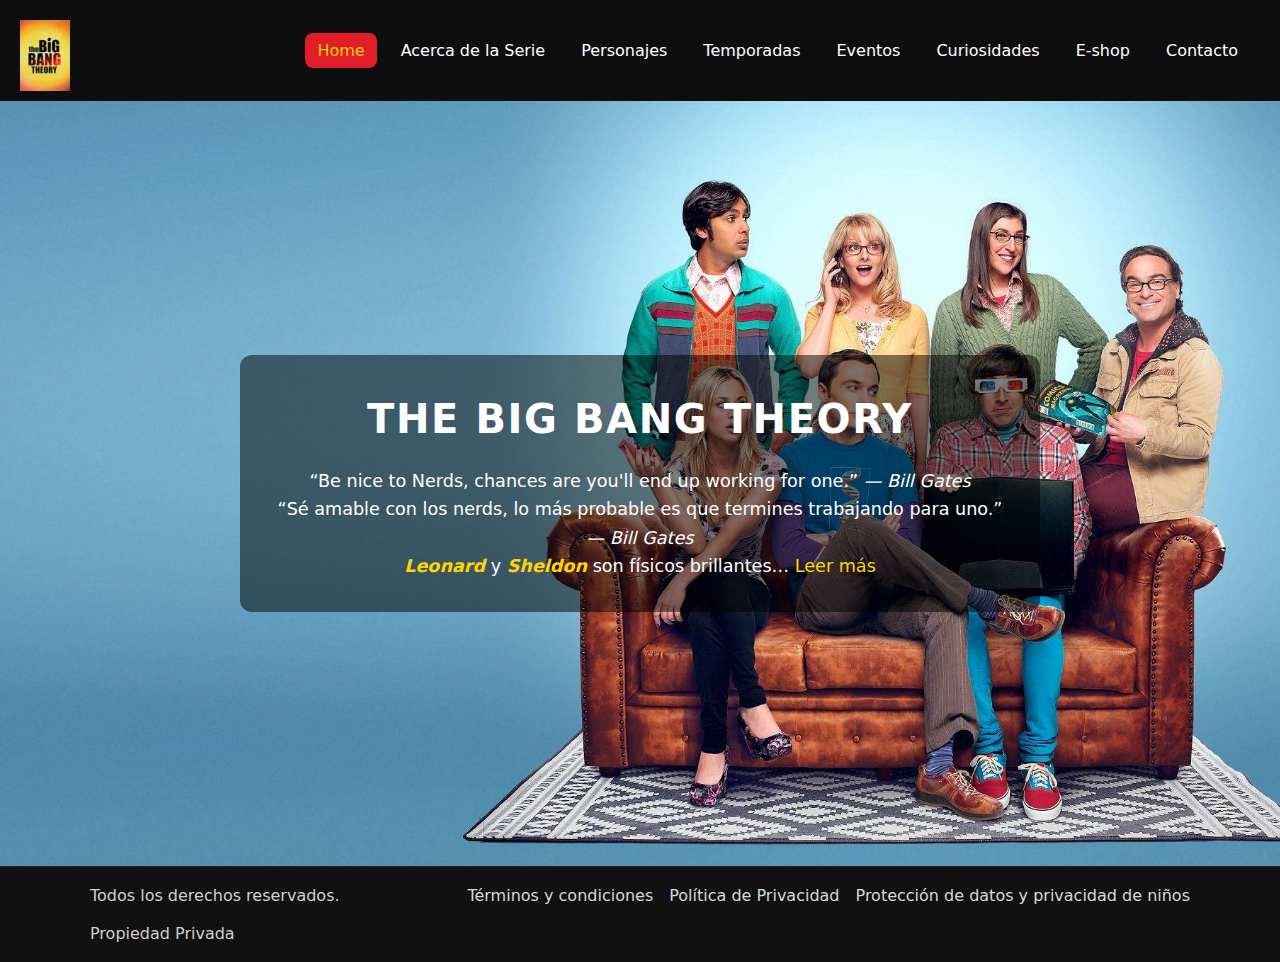
<file: index.html>
<!DOCTYPE html>
<html lang="en">
<head>
    
    <meta charset="UTF-8">
    <meta name="viewport" content="width=device-width, initial-scale=1.0">
    <link rel="stylesheet" href="global.css">
    <link rel="stylesheet" href="./STYLE/style.css">
    <link rel="icon" href="./HOME/favicon-32x32.png">
    <title>The Big Bang Theory-La Serie-</title>
    
</head>
 <body class="home">
    <header class="encabezado">
     <a class="logo" href="./index.html" >
        <img src="./HOME/the_big_bang_theory_logo.jpg" alt="Logo The Big Bang Theory">
     </a>
    
     <div class="container navmargen">
     <nav>
       <ul class="nav">
        <li><a href="./index.html"class="activo" >Home</a></li>
        <li><a href="./about.html">Acerca de la Serie</a></li>
        <li><a href="./cast.html">Personajes</a></li>
        <li><a href="./seasons.html">Temporadas</a></li>
        <li><a href="./events.html">Eventos</a></li>
        <li><a href="./curiosities.html">Curiosidades</a></li>
        <li><a href="./error.html">E-shop</a></li>
        <li><a href="./contact.html">Contacto</a></li>
       </ul>
     </nav>
     </div>
    </header>

     <main>
    
     <section class="hero">
      <div class="contenido">
        <h1>THE BIG BANG THEORY</h1>
        <p >
          <q>Be nice to Nerds, chances are you'll end up working for one.</q>
          <cite>— Bill Gates</cite>
        </p>
        <p>
          <q>Sé amable con los nerds, lo más probable es que termines trabajando para uno.</q>
          <cite>— Bill Gates</cite>
        </p>
        <p>
          <a href="cast.html#LH"><strong><em>Leonard</em></strong></a> y
          <a href="cast.html#SC"><strong><em>Sheldon</em></strong></a> son físicos brillantes…
          <a href="./about.html">Leer más</a>
        </p>
       </div>
    </section>
  </main>

  <footer class="site-footer" id="footer" >
    <div class="container footer__row">
      <span>Todos los derechos reservados.</span>
        <ul class="footer__links">
          <li><a href="https://www.argentina.gob.ar/terminos-y-condiciones#2" target="_blank" >Términos y condiciones</a></li>
          <li><a href="https://www.argentina.gob.ar/terminos-y-condiciones#15" target="_blank" >Política de Privacidad</a></li>
          <li><a href="https://www.argentina.gob.ar/noticias/proteccion-de-datos-y-privacidad-de-ninos-ninas-y-adolescentes-en-entornos-digitales#" target="_blank" rel="noopener">Protección de datos y privacidad de niños</a></li>
        </ul>
      </nav>
      <span>Propiedad Privada</span>
    </div>
  </footer>

</body>
</file>
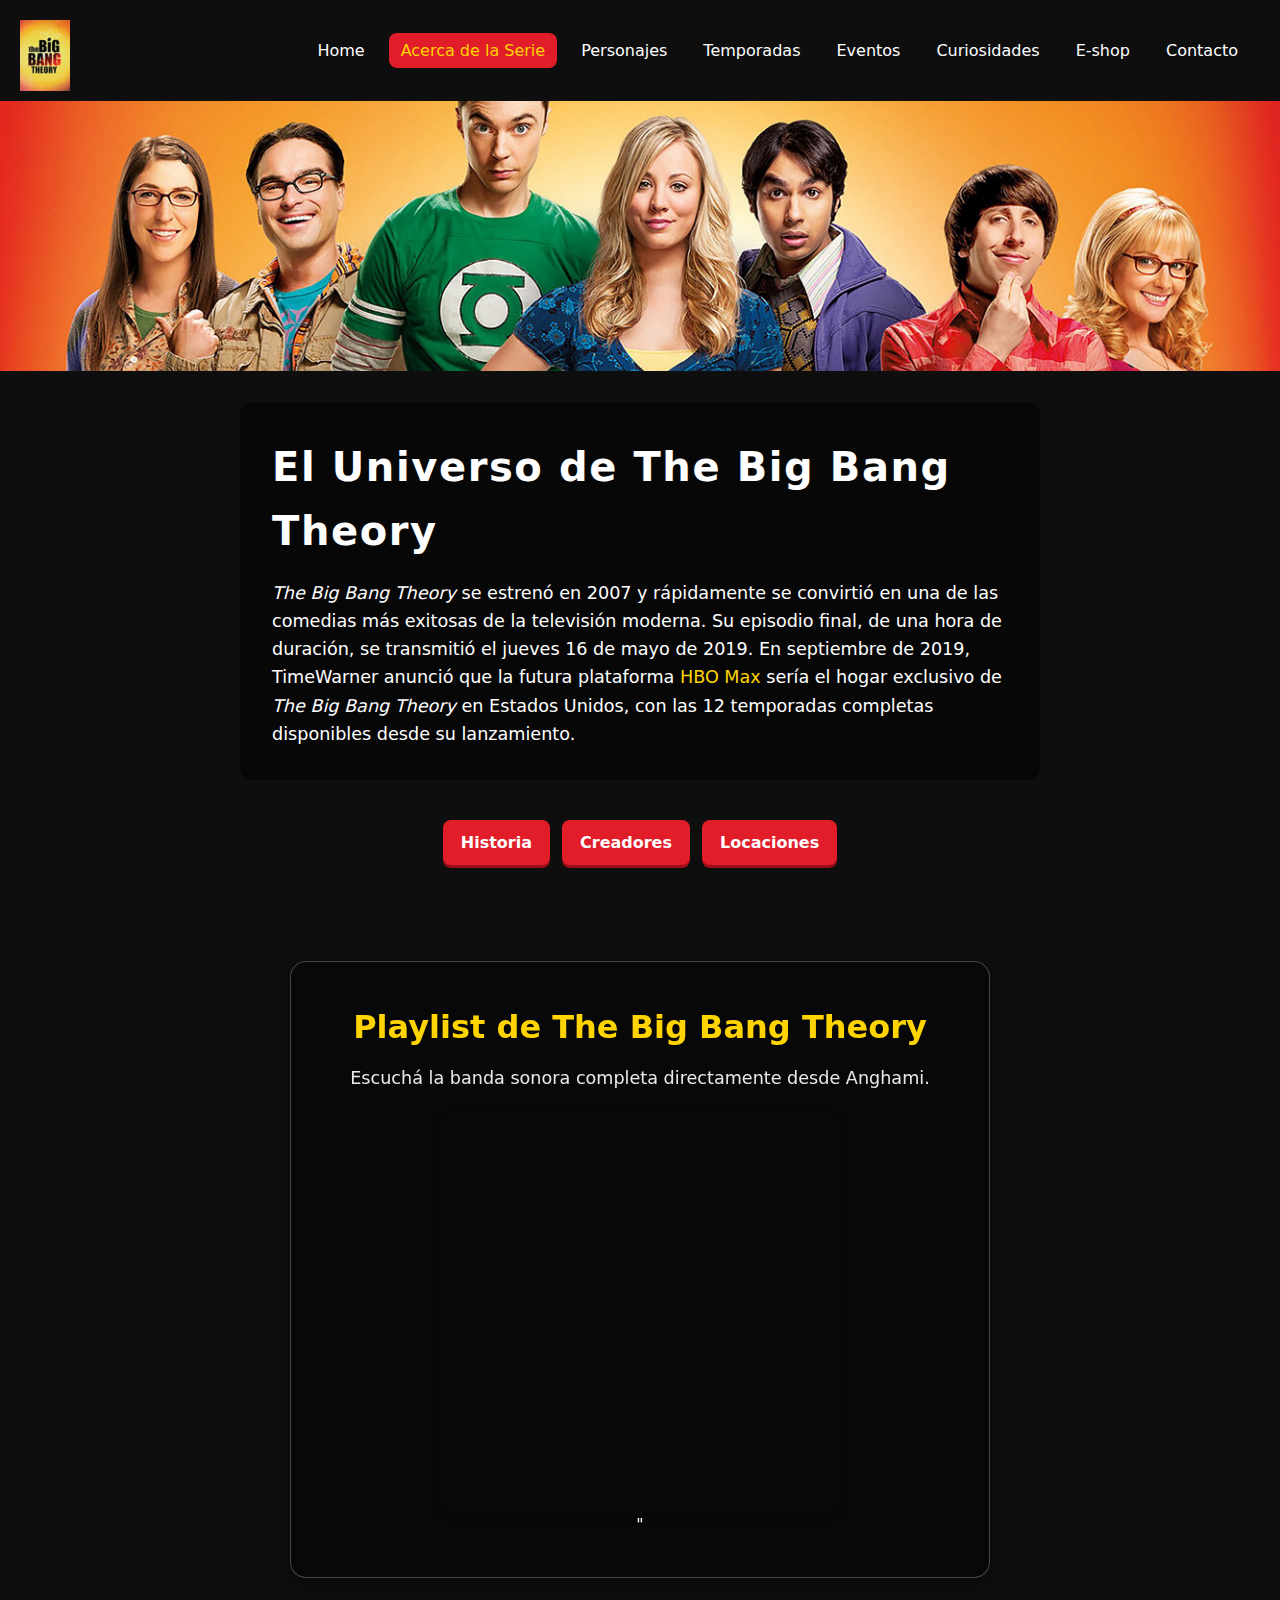
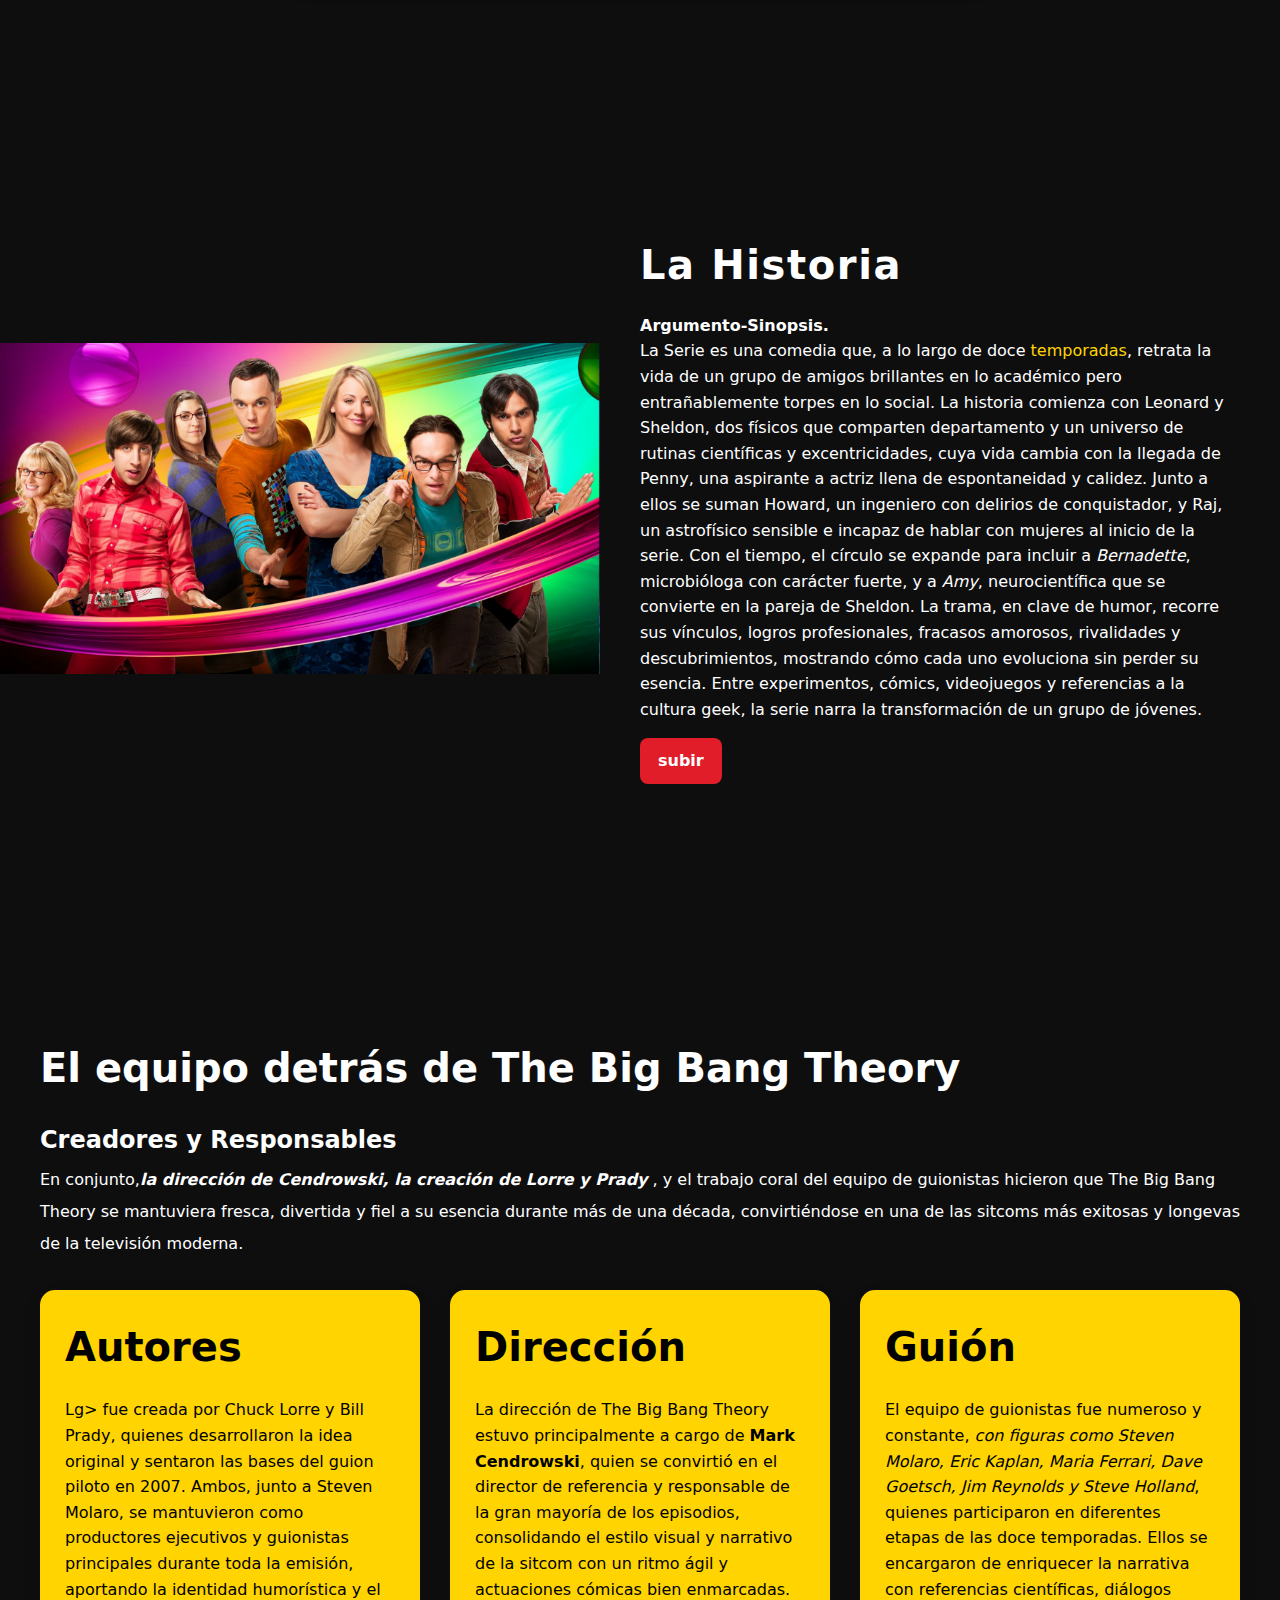
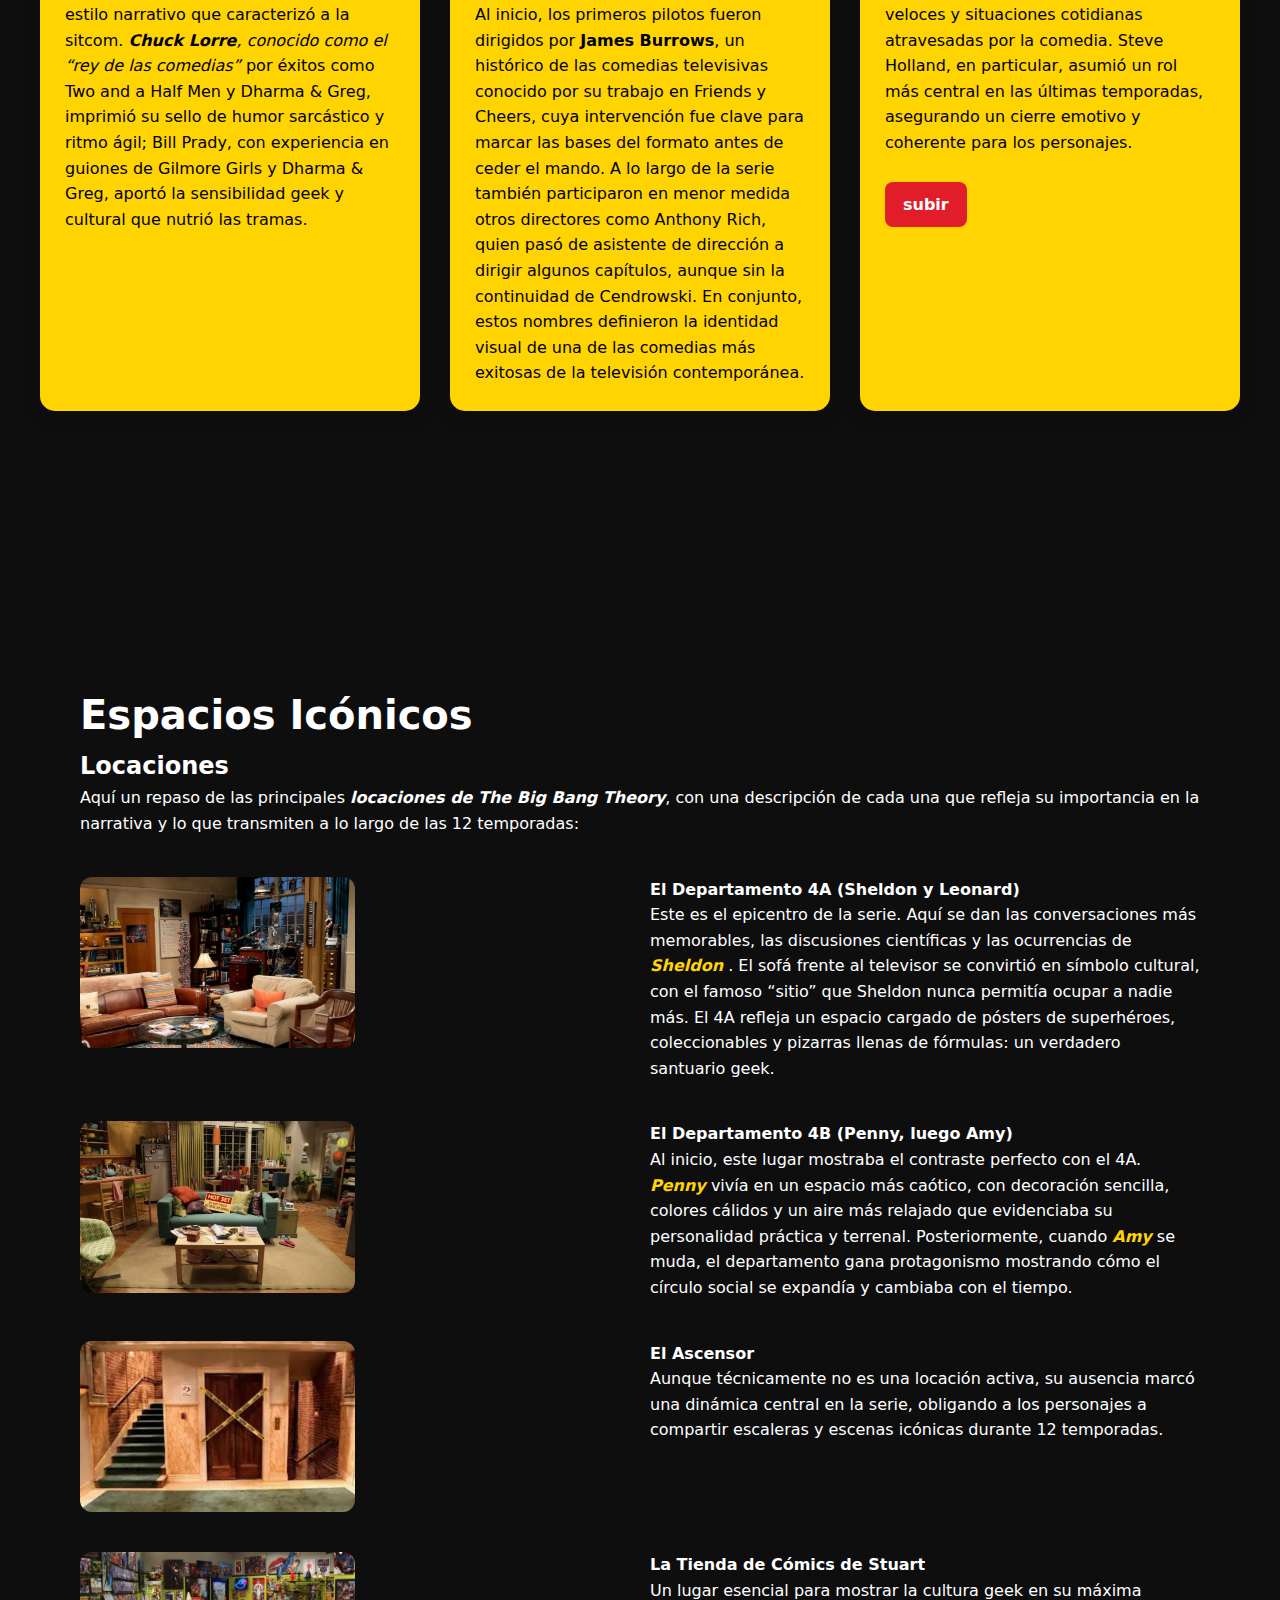
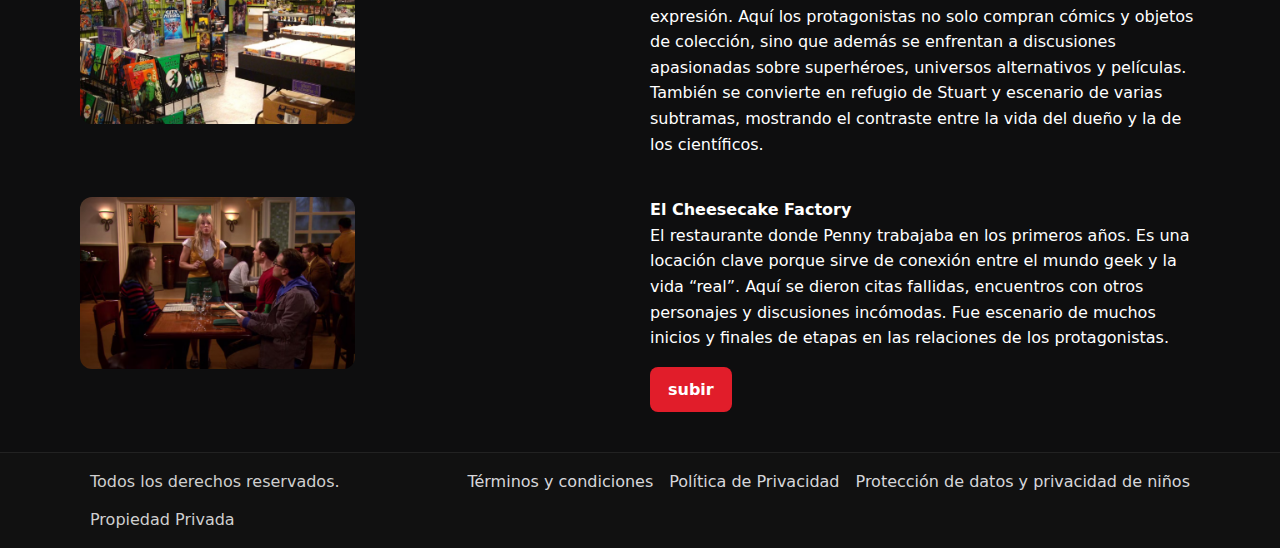
<file: about.html>
<!DOCTYPE html>
<html lang="en">
<head>
    <meta charset="UTF-8">
    <meta name="viewport" content="width=device-width, initial-scale=1.0">
     <link rel="stylesheet" href="./STYLE/style.css">
     <link rel="stylesheet" href="./global.css">
    <title>Acerca de la Serie -The Big Bang Theory- </title>
    <link rel="icon" href="./HOME/favicon-32x32.png">
 </head>
   <body class="home">
    <header class="encabezado">
    
      <a class="logo" href="./index.html" >
        <img src="./HOME/the_big_bang_theory_logo.jpg" alt="Logo The Big Bang Theory">
      </a>
     <div class="container navmargen">
      <nav>
        <ul class="nav">
         <li><a href="./index.html" >Home</a></li>
         <li><a href="./about.html"class="activo">Acerca de la Serie</a></li>
         <li><a href="./cast.html">Personajes</a></li>
         <li><a href="./seasons.html">Temporadas</a></li>
         <li><a href="./events.html">Eventos</a></li>
         <li><a href="./curiosities.html">Curiosidades</a></li>
         <li><a href="./error.html">E-shop</a></li>
         <li><a href="./contact.html">Contacto</a></li>
        </ul>
      </nav>
    </div>
    </header>
    
     <main>
        <section class="banner-wrap">
       <img class="banner" src="./ACERCA DE LA SERIE/poster rectangular.jpg" alt="Intro The Big Bang Theory">
       </section>
       <section class="intro-serie container">
       <div class="contenido">
          <h1>El Universo de The Big Bang Theory</h1>
      
            <p>
            <em>The Big Bang Theory</em> se estrenó en 2007 y rápidamente se convirtió en una de las comedias más exitosas
            de la televisión moderna. Su episodio final, de una hora de duración, se transmitió el jueves 16 de mayo de 2019.
            En septiembre de 2019, TimeWarner anunció que la futura plataforma
            <a href="https://www.hbomax.com/ar/es" target="_blank">HBO Max</a>
            sería el hogar exclusivo de <em>The Big Bang Theory</em> en Estados Unidos, con las 12 temporadas completas disponibles desde su lanzamiento.
           </p>
        </div>
        </section>
        <section class="acciones container">
         <a href="#Historia"  class="boton">Historia</a>
         <a href="#Creadores" class="boton">Creadores</a>
         <a href="#Locaciones" class="boton">Locaciones</a>
         
        </section>

       <section class="sobre-audio">
        <h2>Playlist de The Big Bang Theory</h2>
        <p>Escuchá la banda sonora completa directamente desde Anghami.</p>

        <iframe data-testid="embed-iframe" style="border-radius:12px" src="https://open.spotify.com/embed/playlist/369vChRLRc6aSvaEt6biYV?utm_source=generator" width="100%" height="352" frameBorder="0" allowfullscreen="" allow="autoplay; clipboard-write; encrypted-media; fullscreen; picture-in-picture" loading="lazy"></iframe>"
        </section>

        <section class="historia">
          <div class="historia-imagen">
           <img src="./ACERCA DE LA SERIE/foto sinopsis.png" alt="Foto Sinopsis">
          </div>
          <div class="historia-texto">
           <h2 id="Historia">La Historia</h2>
           <h3>Argumento-Sinopsis.</h3>
            <p>La Serie es una comedia que, a lo largo de doce <a href="seasons.html" class="blanco">temporadas</a>, retrata la vida de un grupo de amigos brillantes en lo académico pero entrañablemente torpes en lo social. La historia comienza con Leonard y Sheldon, dos físicos que comparten departamento y un universo de rutinas científicas y excentricidades, cuya vida cambia con la llegada de Penny, una aspirante a actriz llena de espontaneidad y calidez. Junto a ellos se suman Howard, un ingeniero con delirios de conquistador, y Raj, un astrofísico sensible e incapaz de hablar con mujeres al inicio de la serie. Con el tiempo, el círculo se expande para incluir a <em>Bernadette</em>, microbióloga con carácter fuerte, y a <em>Amy</em>, neurocientífica que se convierte en la pareja de Sheldon. La trama, en clave de humor, recorre sus vínculos, logros profesionales, fracasos amorosos, rivalidades y descubrimientos, mostrando cómo cada uno evoluciona sin perder su esencia. Entre experimentos, cómics, videojuegos y referencias a la cultura geek, la serie narra la transformación de un grupo de jóvenes.</p> 
            <div> <a href="#" class="boton">subir</a></div>  
          </div>
          
        </section>

        <section class="creadores">
           <div class="intro">
           <h2 id="Creadores">El equipo detrás de The Big Bang Theory</h2>
           <h3>Creadores y Responsables</h3>

           <p>En conjunto,<strong><em>la dirección de Cendrowski, la creación de Lorre y Prady</em></strong> , y el trabajo coral del equipo de guionistas hicieron que The Big Bang Theory se mantuviera fresca, divertida y fiel a su esencia durante más de una década, convirtiéndose en una de las sitcoms más exitosas y longevas de la televisión moderna.</p>
          </div>
          <div class="creadores-articulos">
            <article >
             <h3>Autores</h3>
             <p><g>Lg> fue creada por Chuck Lorre y Bill Prady, quienes desarrollaron la idea original y sentaron las bases del guion piloto en 2007. Ambos, junto a Steven Molaro, se mantuvieron como productores ejecutivos y guionistas principales durante toda la emisión, aportando la identidad humorística y el estilo narrativo que caracterizó a la sitcom. <strong><em>Chuck Lorre</strong>, conocido como el “rey de las comedias” </em>por éxitos como Two and a Half Men y Dharma & Greg, imprimió su sello de humor sarcástico y ritmo ágil; Bill Prady, con experiencia en guiones de Gilmore Girls y Dharma & Greg, aportó la sensibilidad geek y cultural que nutrió las tramas.</p>
            </article>

            <article>
             <h3>Dirección</h3>

             <p>La dirección de The Big Bang Theory estuvo principalmente a cargo de <strong> Mark Cendrowski</strong>, quien se convirtió en el director de referencia y responsable de la gran mayoría de los episodios, consolidando el estilo visual y narrativo de la sitcom con un ritmo ágil y actuaciones cómicas bien enmarcadas. Al inicio, los primeros pilotos fueron dirigidos por <strong>James Burrows</strong>, un histórico de las comedias televisivas conocido por su trabajo en Friends y Cheers, cuya intervención fue clave para marcar las bases del formato antes de ceder el mando. A lo largo de la serie también participaron en menor medida otros directores como Anthony Rich, quien pasó de asistente de dirección a dirigir algunos capítulos, aunque sin la continuidad de Cendrowski. En conjunto, estos nombres definieron la identidad visual de una de las comedias más exitosas de la televisión contemporánea.</p>
            </article>

            <article >
             <h3>Guión</h3>

             <p>El equipo de guionistas fue numeroso y constante, <em>con figuras como Steven Molaro, Eric Kaplan, Maria Ferrari, Dave Goetsch, Jim Reynolds y Steve Holland</em>, quienes participaron en diferentes etapas de las doce temporadas. Ellos se encargaron de enriquecer la narrativa con referencias científicas, diálogos veloces y situaciones cotidianas atravesadas por la comedia. Steve Holland, en particular, asumió un rol más central en las últimas temporadas, asegurando un cierre emotivo y coherente para los personajes.</p>
             <div> <a href="#" class="boton">subir</a></div>
             </article>
          </div>
        </section>
        
        <section class="bloque">
          <div class="intro-loc">
                <h2 id="Locaciones">Espacios Icónicos</h2>
                <h3>Locaciones</h3>
                <p>Aquí un repaso de las principales <strong><em>locaciones de The Big Bang Theory</em></strong>, con una descripción de cada una que refleja su importancia en la narrativa y lo que transmiten a lo largo de las 12 temporadas:</p>
            </div>
            <div class="lugares">
             <img src="./ACERCA DE LA SERIE/sheldon y leonard apartment.jpg" alt="locaciones" >
          
            <article>
                <h3> El Departamento 4A (Sheldon y Leonard)</h3>
                
                <p>Este es el epicentro de la serie. Aquí se dan las conversaciones más memorables, las discusiones científicas y las ocurrencias de <a href="cast.html#SC" class="blanco"><strong><em>Sheldon</em></strong></a> . El sofá frente al televisor se convirtió en símbolo cultural, con el famoso “sitio” que Sheldon nunca permitía ocupar a nadie más. El 4A refleja un espacio cargado de pósters de superhéroes, coleccionables y pizarras llenas de fórmulas: un verdadero santuario geek.</p>
            </article>
            </div>
            <div class="lugares">
              <img src="./ACERCA DE LA SERIE/penny's apt.jpg" alt="locaciones" >
              <article>
                <h3>El Departamento 4B (Penny, luego Amy)</h3>

                <p>Al inicio, este lugar mostraba el contraste perfecto con el 4A. <a href="cast.html#PH" class="blanco"><strong><em>Penny</em></strong></a> vivía en un espacio más caótico, con decoración sencilla, colores cálidos y un aire más relajado que evidenciaba su personalidad práctica y terrenal. Posteriormente, cuando <a href="cast.html#ac" class="blanco"><strong><em>Amy</em></strong></a> se muda, el departamento gana protagonismo mostrando cómo el círculo social se expandía y cambiaba con el tiempo.</p>
              </article> 
            </div>
            <div class="lugares">
             <img src="./ACERCA DE LA SERIE/elevator.png" alt="locaciones" >
             <article>
               <h3>El Ascensor</h3>

                <p>Aunque técnicamente no es una locación activa, su ausencia marcó una dinámica central en la serie, obligando a los personajes a compartir escaleras y escenas icónicas durante 12 temporadas.
                </p>    
            </article>
            </div>
            <div class="lugares">
              <img src="./ACERCA DE LA SERIE/comic_shop.png" alt="locaciones" >
              <article>
                <h3>La Tienda de Cómics de Stuart</h3>

                <p>Un lugar esencial para mostrar la cultura geek en su máxima expresión. Aquí los protagonistas no solo compran cómics y objetos de colección, sino que además se enfrentan a discusiones apasionadas sobre superhéroes, universos alternativos y películas. También se convierte en refugio de Stuart y escenario de varias subtramas, mostrando el contraste entre la vida del dueño y la de los científicos.</p>
             </article> 
            </div>

            <div class="lugares">
              <img src="./ACERCA DE LA SERIE/cheescake_factory.png" alt="locaciones" >
              <article>
                <h3>El Cheesecake Factory</h3>

                <p>El restaurante donde Penny trabajaba en los primeros años. Es una locación clave porque sirve de conexión entre el mundo geek y la vida “real”. Aquí se dieron citas fallidas, encuentros con otros personajes y discusiones incómodas. Fue escenario de muchos inicios y finales de etapas en las relaciones de los protagonistas.</p>
                <div> <a href="#" class="boton">subir</a></div>
             </article>
           </div>
          
          </section> 
     
      </main>
   <footer class="site-footer" id="footer">
    <div class="container footer__row">
      <span>Todos los derechos reservados.</span>
        <ul class="footer__links">
          <li><a href="https://www.argentina.gob.ar/terminos-y-condiciones#2" target="_blank" >Términos y condiciones</a></li>
          <li><a href="https://www.argentina.gob.ar/terminos-y-condiciones#15" target="_blank" >Política de Privacidad</a></li>
          <li><a href="https://www.argentina.gob.ar/noticias/proteccion-de-datos-y-privacidad-de-ninos-ninas-y-adolescentes-en-entornos-digitales#" target="_blank" rel="noopener">Protección de datos y privacidad de niños</a></li>
        </ul>
      </nav>
      <span>Propiedad Privada</span>
    </div>
  </footer>
</body>

</html>
</file>
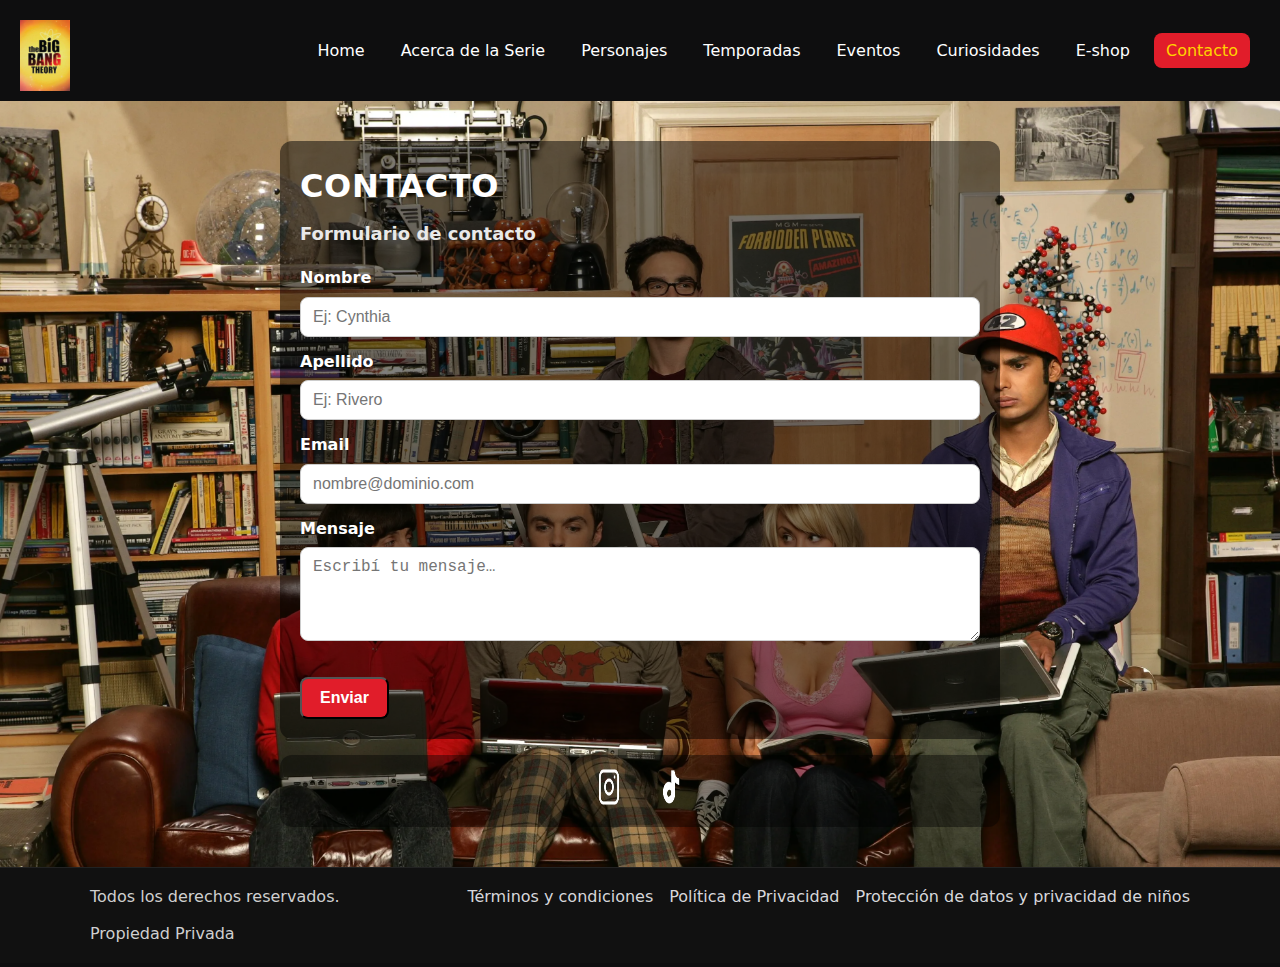
<file: contact.html>
<!DOCTYPE html>
<html lang="en">
<head>
    <meta charset="UTF-8">
    <meta name="viewport" content="width=device-width, initial-scale=1.0">
    <link rel="stylesheet" href="./STYLE/style.css">
    <link rel="stylesheet" href="./global.css">
    <title>Contacto-The Big Bang Theory-</title>
    <link rel="icon" href="./HOME/favicon-32x32.png">
</head>
<body class="home">
   <header class="encabezado">
    
      <a class="logo" href="./index.html" >
        <img src="./HOME/the_big_bang_theory_logo.jpg" alt="Logo The Big Bang Theory">
      </a>
    <div class="container navmargen">
    <nav>
  <ul class="nav">
    <li><a href="./index.html" >Home</a></li>
    <li><a href="./about.html">Acerca de la Serie</a></li>
    <li><a href="./cast.html">Personajes</a></li>
    <li><a href="./seasons.html">Temporadas</a></li>
    <li><a href="./events.html">Eventos</a></li>
    <li><a href="./curiosities.html">Curiosidades</a></li>
    <li><a href="./error.html">E-shop</a></li>
    <li><a href="./contact.html"class="activo">Contacto</a></li>
  </ul>
</nav>
    </div>
  </header>
<main>
  <section class="contact-hero">
    <article class="contact-card">
      <h1>CONTACTO</h1>
      <h2>Formulario de contacto</h2>

      <form action="validacion.html" method="get" class="formulario-contacto" autocomplete="on">
        <fieldset>
          <div class="form-grupo">
            <label for="nombre">Nombre</label>
            <input type="text" id="nombre" name="nombre" placeholder="Ej: Cynthia" required>
          </div>

          <div class="form-grupo">
            <label for="apellido">Apellido</label>
            <input type="text" id="apellido" name="apellido" placeholder="Ej: Rivero" required>
          </div>

          <div class="form-grupo">
            <label for="email">Email</label>
            <input type="email" id="email" name="email" placeholder="nombre@dominio.com" required>
          </div>

          <div class="form-grupo">
            <label for="mensaje">Mensaje</label>
            <textarea id="mensaje" name="mensaje" rows="4" placeholder="Escribí tu mensaje…" required></textarea>
          </div>

          <button type="submit" class="boton">Enviar</button>
        </fieldset>
      </form>
    </article>

    <div class="contact-social">
      <a href="https://www.instagram.com/bigbangtheory/" target="_blank">
        <img src="./CONTACTO/insta blanco.png" alt="Instagram">
      </a>
      <a href="https://www.tiktok.com/tag/thebigbangtheory" target="_blank">
        <img src="./CONTACTO/tiktok.png" alt="TikTok">
      </a>
    </div>
  </section>
</main>
     <footer class="site-footer" id="footer">
    <div class="container footer__row">
      <span>Todos los derechos reservados.</span>
        <ul class="footer__links">
          <li><a href="https://www.argentina.gob.ar/terminos-y-condiciones#2" target="_blank" >Términos y condiciones</a></li>
          <li><a href="https://www.argentina.gob.ar/terminos-y-condiciones#15" target="_blank" >Política de Privacidad</a></li>
          <li><a href="https://www.argentina.gob.ar/noticias/proteccion-de-datos-y-privacidad-de-ninos-ninas-y-adolescentes-en-entornos-digitales#" target="_blank" >Protección de datos y privacidad de niños</a></li>
        </ul>
      </nav>
      <span>Propiedad Privada</span>
    </div>
  </footer>

</body>

</html>
</file>
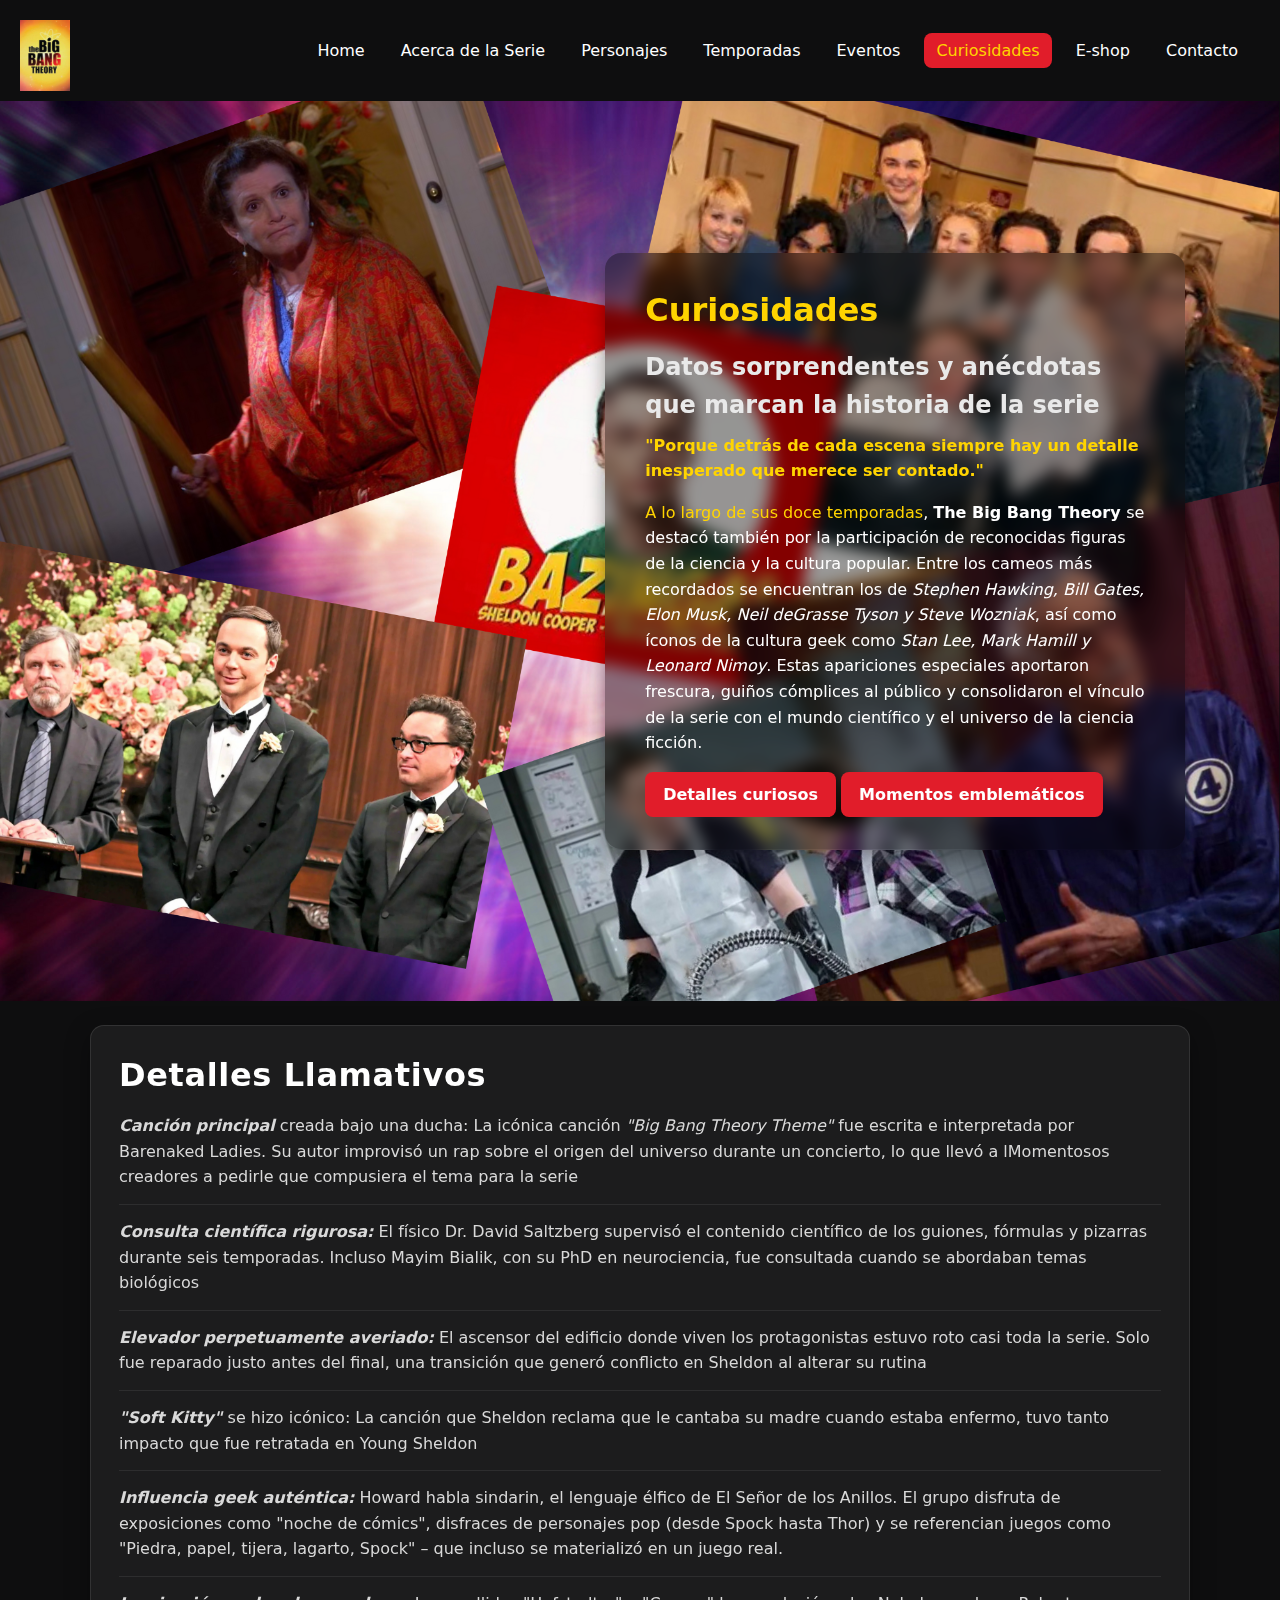
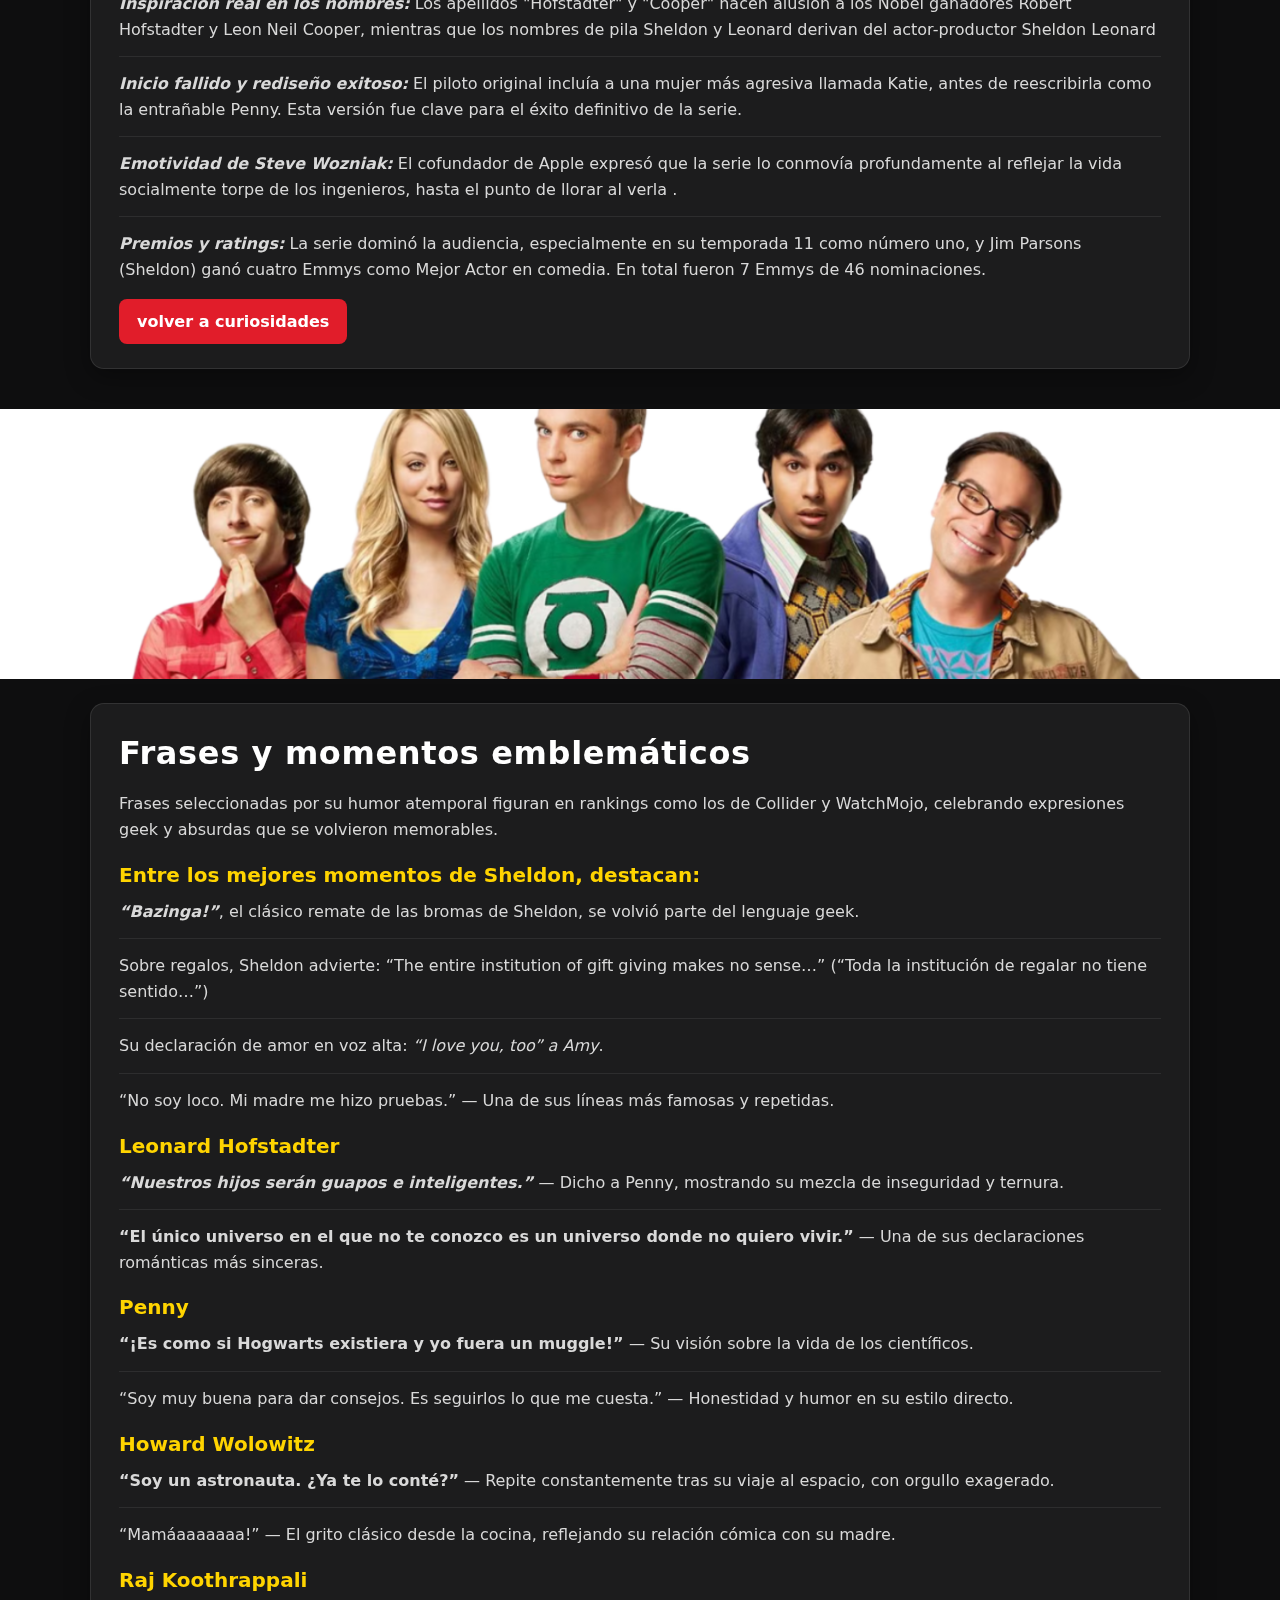
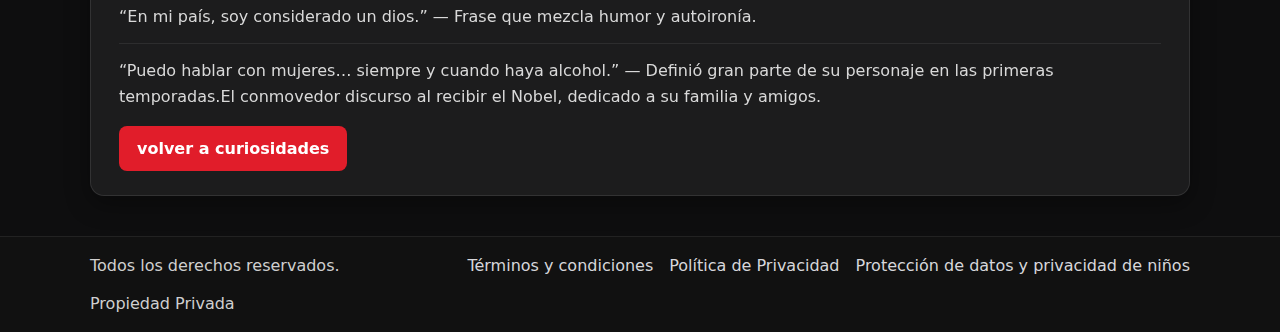
<file: curiosities.html>
<!DOCTYPE html>
<html lang="en">
<head>
    <meta charset="UTF-8">
    <meta name="viewport" content="width=device-width, initial-scale=1.0">
    <link rel="stylesheet" href="./STYLE/style.css">
    <link rel="stylesheet" href="./global.css">
    <title>Eventos-The Big Band Theory-</title>
    <link rel="icon" href="./HOME/favicon-32x32.png">
</head>

<body class="home">
   <header class="encabezado">
    
      <a class="logo" href="./index.html" >
        <img src="./HOME/the_big_bang_theory_logo.jpg" alt="Logo The Big Bang Theory">
      </a>
    <div class="container navmargen">
    <nav>
     <ul class="nav">
     <li><a href="./index.html" >Home</a></li>
     <li><a href="./about.html">Acerca de la Serie</a></li>
      <li><a href="./cast.html">Personajes</a></li>
      <li><a href="./seasons.html">Temporadas</a></li>
      <li><a href="./events.html">Eventos</a></li>
      <li><a href="./curiosities.html"class="activo">Curiosidades</a></li>
      <li><a href="./error.html">E-shop</a></li>
      <li><a href="./contact.html">Contacto</a></li>
     </ul>
    </nav>
    </div>
   </header>
   <main>
            <section class="hero-curiosidades">
           
            <a href="https://www.youtube.com/watch?v=2MNrJYB-8dY&t=1169s" target="_blank">
             
            <div class="hero-curiosidades-texto">
            <h1>Curiosidades</h1>
            <h2>Datos sorprendentes y anécdotas que marcan la historia de la serie</h2>
            <h3>"Porque detrás de cada escena siempre hay un detalle inesperado que merece ser contado."</h3>
            <p>
              A lo largo de sus doce <a href="seasons.html" class="blanco">temporadas</a>, <strong>The Big Bang Theory </strong>se destacó también por la participación de reconocidas figuras de la ciencia y la cultura popular. Entre los cameos más recordados se encuentran los de <em>Stephen Hawking, Bill Gates, Elon Musk, Neil deGrasse Tyson y Steve Wozniak</em>, así como íconos de la cultura geek como <em>Stan Lee, Mark Hamill y Leonard Nimoy</em>. Estas apariciones especiales aportaron frescura, guiños cómplices al público y consolidaron el vínculo de la serie con el mundo científico y el universo de la ciencia ficción.
            </p>
             <div>
            <a href="#detalles" class="boton">Detalles curiosos</a>
            <a href="#frases" class="boton">Momentos emblemáticos</a>
            </div>
            </div>
            </section>
           
            <article class="detalles-card">
                <h2 id="detalles">Detalles Llamativos</h2>

                <p><strong><em>Canción principal</em></strong> creada bajo una ducha: La icónica canción <em>"Big Bang Theory Theme"</em> fue escrita e interpretada por Barenaked Ladies. Su autor improvisó un rap sobre el origen del universo durante un concierto, lo que llevó a lMomentosos creadores a pedirle que compusiera el tema para la serie </p>
                <p><strong><em>Consulta científica rigurosa:</em></strong> El físico Dr. David Saltzberg supervisó el contenido científico de los guiones, fórmulas y pizarras durante seis temporadas. Incluso Mayim Bialik, con su PhD en neurociencia, fue consultada cuando se abordaban temas biológicos</p>
                <p><strong><em>Elevador perpetuamente averiado:</em></strong> El ascensor del edificio donde viven los protagonistas estuvo roto casi toda la serie. Solo fue reparado justo antes del final, una transición que generó conflicto en Sheldon al alterar su rutina </p>
                <p><strong><em>"Soft Kitty"</em> </strong> se hizo icónico: La canción que Sheldon reclama que le cantaba su madre cuando estaba enfermo, tuvo tanto impacto que fue retratada en Young Sheldon </p>
                <p><strong><em>Influencia geek auténtica:</em></strong> Howard habla sindarin, el lenguaje élfico de El Señor de los Anillos. El grupo disfruta de exposiciones como "noche de cómics", disfraces de personajes pop (desde Spock hasta Thor) y se referencian juegos como "Piedra, papel, tijera, lagarto, Spock" – que incluso se materializó en un juego real.</p>
                <p><strong><em>Inspiración real en los nombres:</em></strong> Los apellidos "Hofstadter" y "Cooper" hacen alusión a los Nobel ganadores Robert Hofstadter y Leon Neil Cooper, mientras que los nombres de pila Sheldon y Leonard derivan del actor-productor Sheldon Leonard </p>
                <p><strong><em>Inicio fallido y rediseño exitoso:</em></strong> El piloto original incluía a una mujer más agresiva llamada Katie, antes de reescribirla como la entrañable Penny. Esta versión fue clave para el éxito definitivo de la serie.</p>
                <p><strong><em>Emotividad de Steve Wozniak:</em></strong> El cofundador de Apple expresó que la serie lo conmovía profundamente al reflejar la vida socialmente torpe de los ingenieros, hasta el punto de llorar al verla .</p>
                <p><strong><em>Premios y ratings:</em></strong> La serie dominó la audiencia, especialmente en su temporada 11 como número uno, y Jim Parsons (Sheldon) ganó cuatro Emmys como Mejor Actor en comedia. En total fueron 7 Emmys de 46 nominaciones.</p>
                <div><a href="#" class="boton">volver a curiosidades</a></div>
            </article>
            <section class="banner-wrap">
            <img class="banner" src="./CURIOSIDADES/ultima hoj.png" alt="elenco final" >
            </section>
            <article class="detalles-card">
                <h2 id="frases">Frases y momentos emblemáticos</h2>

                <p>Frases seleccionadas por su humor atemporal figuran en rankings como los de Collider y WatchMojo, celebrando expresiones geek y absurdas que se volvieron memorables.</p>

                <h3>Entre los mejores momentos de Sheldon, destacan:</h3>

                <p><strong><em>“Bazinga!”</em></strong>, el clásico remate de las bromas de Sheldon, se volvió parte del lenguaje geek. </p>
                <p>Sobre regalos, Sheldon advierte: “The entire institution of gift giving makes no sense…” (“Toda la institución de regalar no tiene sentido…”)</p>
                <p> Su declaración de amor en voz alta: <em>“I love you, too” a Amy</em>. </p>
                <p>“No soy loco. Mi madre me hizo pruebas.” — Una de sus líneas más famosas y repetidas.</p>

                <h3>Leonard Hofstadter</h3>

                <p><strong><em>“Nuestros hijos serán guapos e inteligentes.”</em> </strong>— Dicho a Penny, mostrando su mezcla de inseguridad y ternura.</p>
                <p><strong>“El único universo en el que no te conozco es un universo donde no quiero vivir.”</strong> — Una de sus declaraciones románticas más sinceras.</p>

                <h3> Penny</h3>

                <p><strong>“¡Es como si Hogwarts existiera y yo fuera un muggle!” </strong>— Su visión sobre la vida de los científicos.</p>
                <p>“Soy muy buena para dar consejos. Es seguirlos lo que me cuesta.” — Honestidad y humor en su estilo directo.</p>

                <h3> Howard Wolowitz</h3>

                <p><strong>“Soy un astronauta. ¿Ya te lo conté?”</strong> — Repite constantemente tras su viaje al espacio, con orgullo exagerado.</p>
                <p>“Mamáaaaaaaa!” — El grito clásico desde la cocina, reflejando su relación cómica con su madre.</p>

                <h3> Raj Koothrappali</h3>

                <p>“En mi país, soy considerado un dios.” — Frase que mezcla humor y autoironía.</p>
                <p>“Puedo hablar con mujeres… siempre y cuando haya alcohol.” — Definió gran parte de su personaje en las primeras temporadas.El conmovedor discurso al recibir el Nobel, dedicado a su familia y amigos.</p>
                <div><a href="#" class="boton">volver a curiosidades</a></div>
            </article>
        </section>
    </main>
   <footer class="site-footer" id="footer">
    <div class="container footer__row">
      <span>Todos los derechos reservados.</span>
        <ul class="footer__links">
          <li><a href="https://www.argentina.gob.ar/terminos-y-condiciones#2" target="_blank" >Términos y condiciones</a></li>
          <li><a href="https://www.argentina.gob.ar/terminos-y-condiciones#15" target="_blank">Política de Privacidad</a></li>
          <li><a href="https://www.argentina.gob.ar/noticias/proteccion-de-datos-y-privacidad-de-ninos-ninas-y-adolescentes-en-entornos-digitales#" target="_blank">Protección de datos y privacidad de niños</a></li>
        </ul>
      </nav>
      <span>Propiedad Privada</span>
    </div>
  </footer>
</body>

</html>
</file>
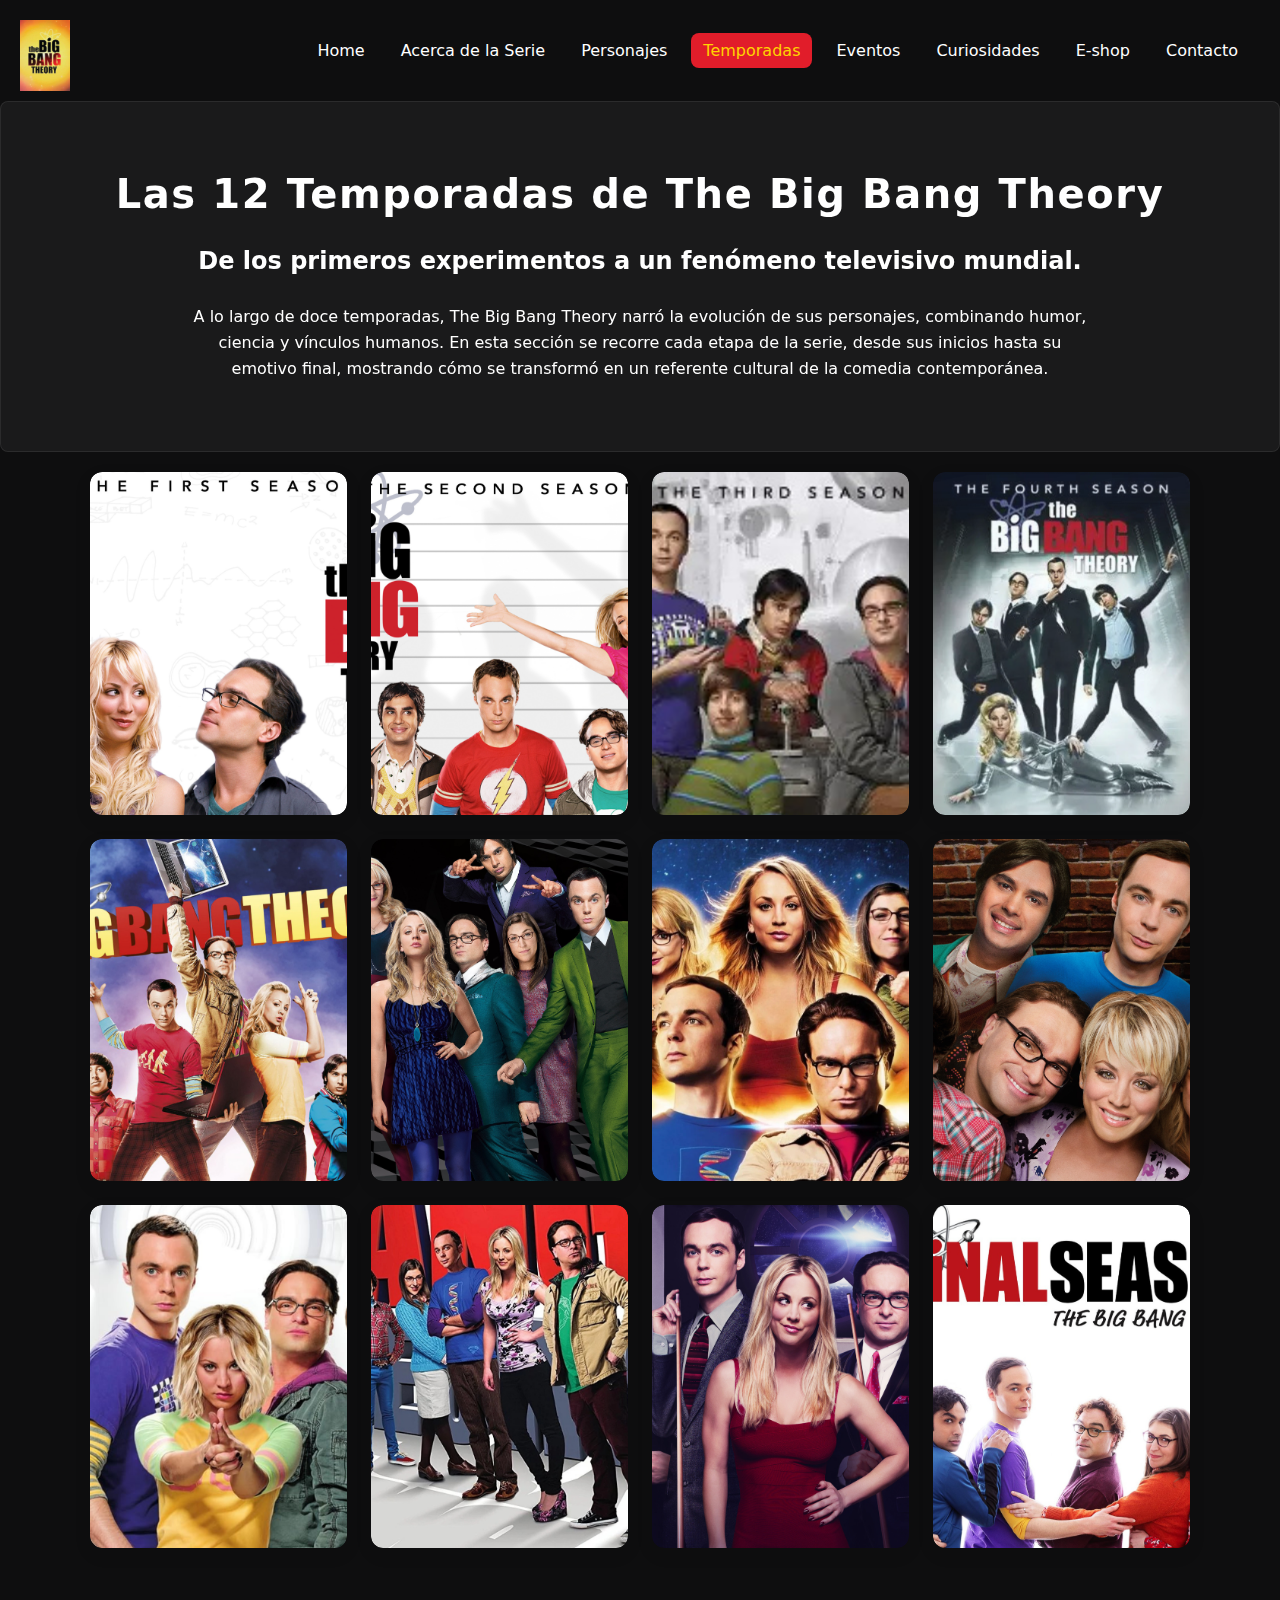
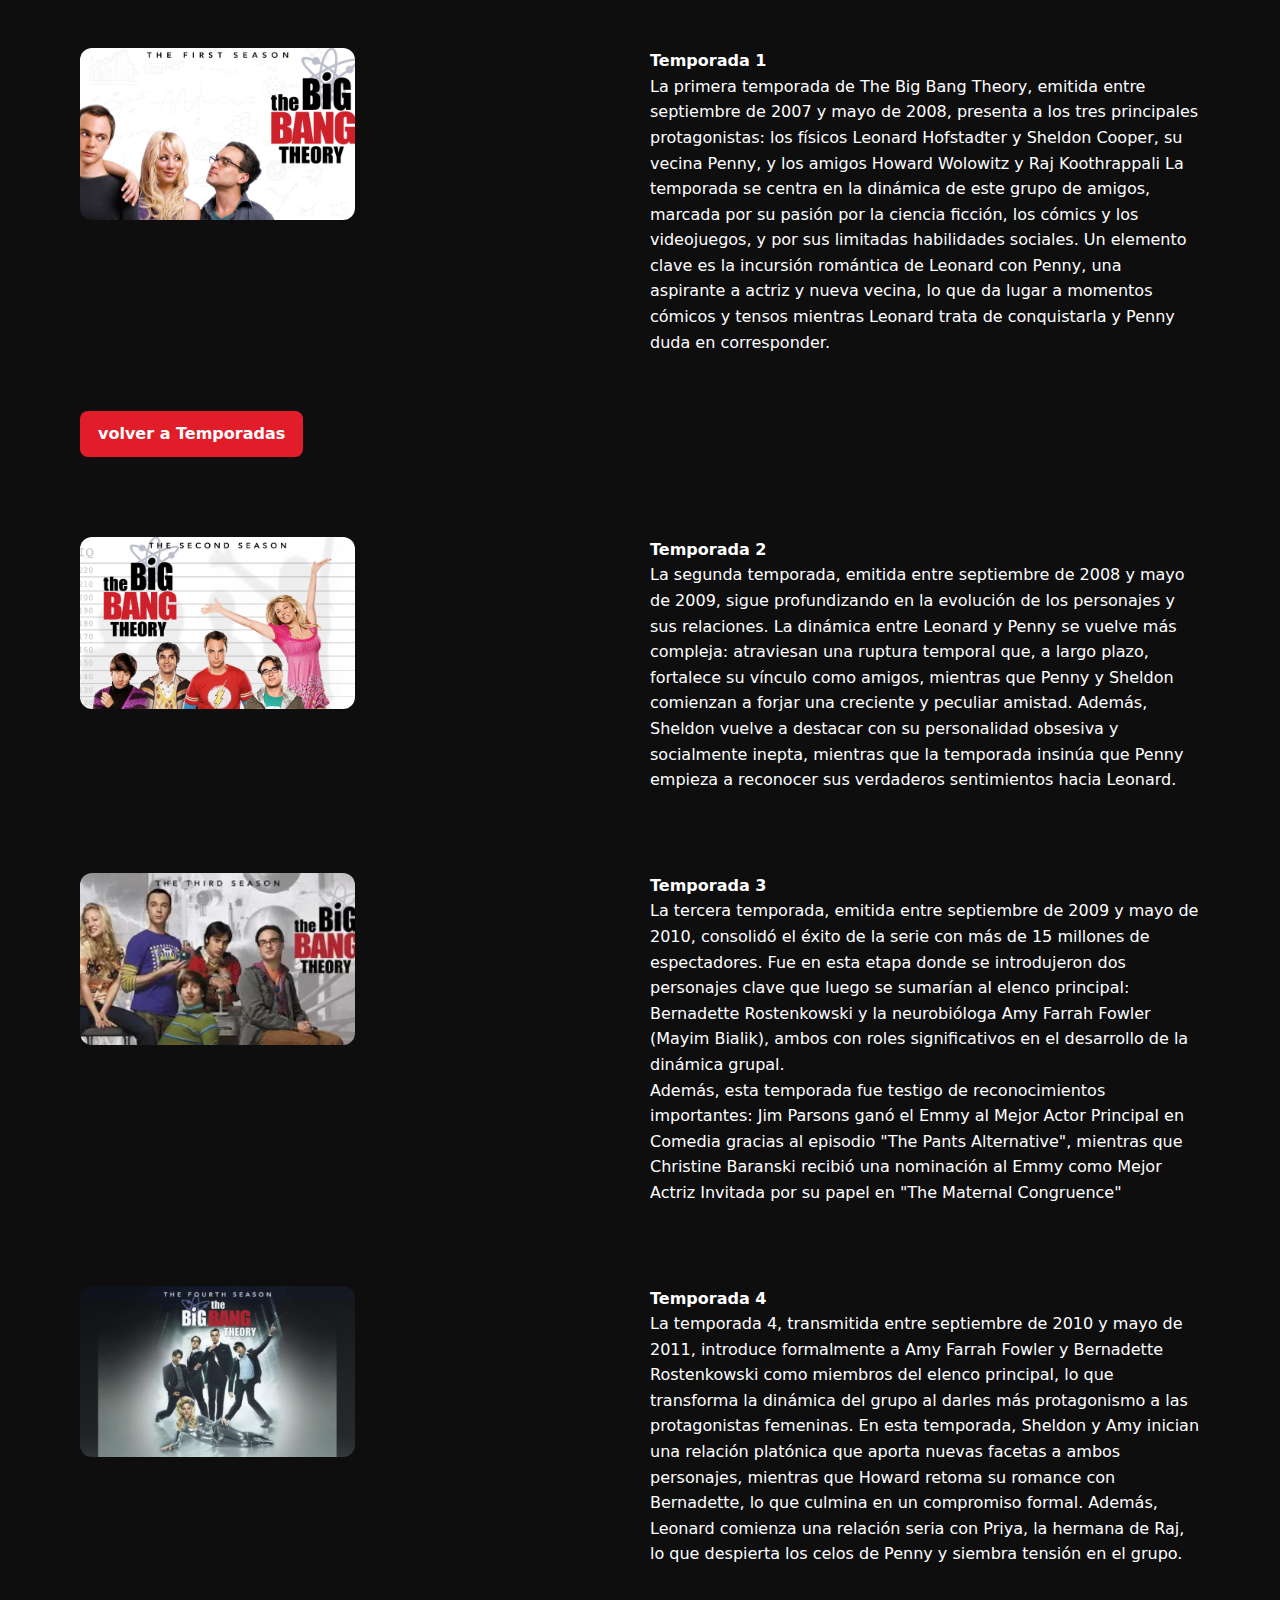
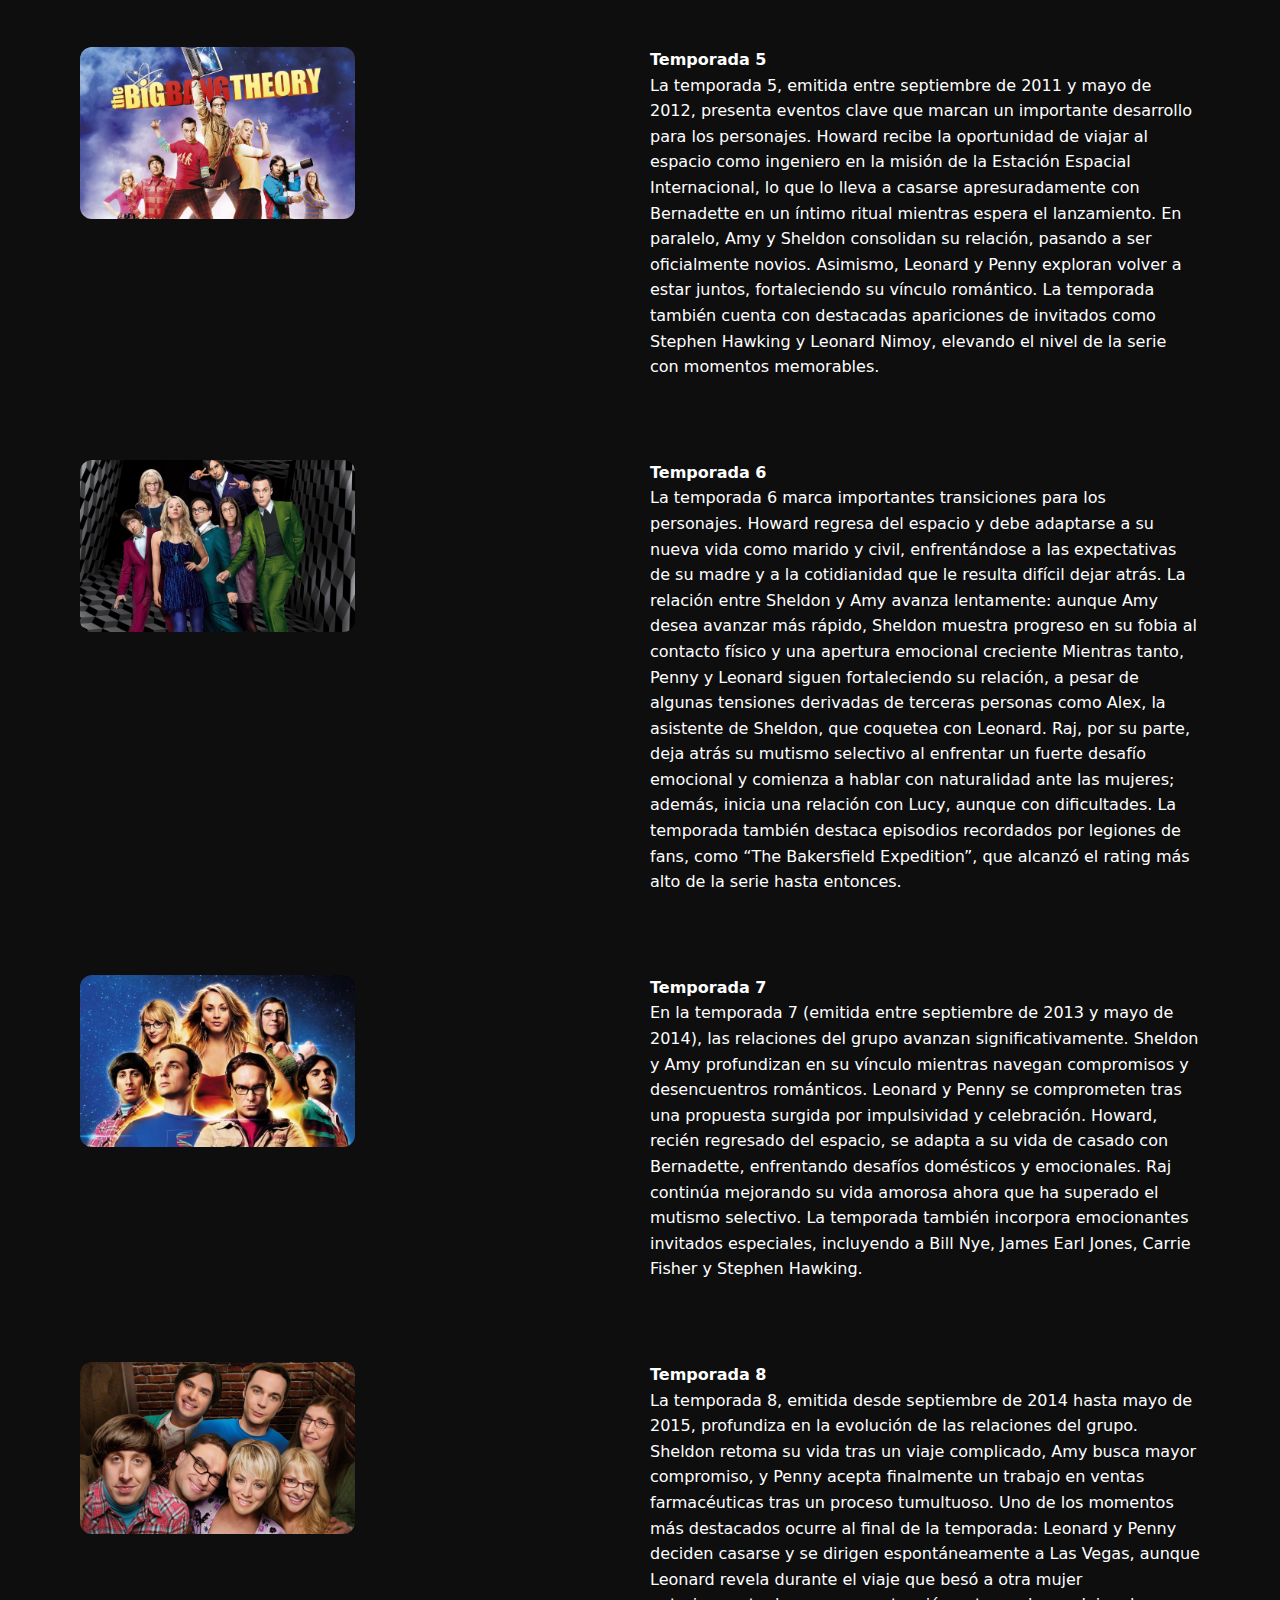
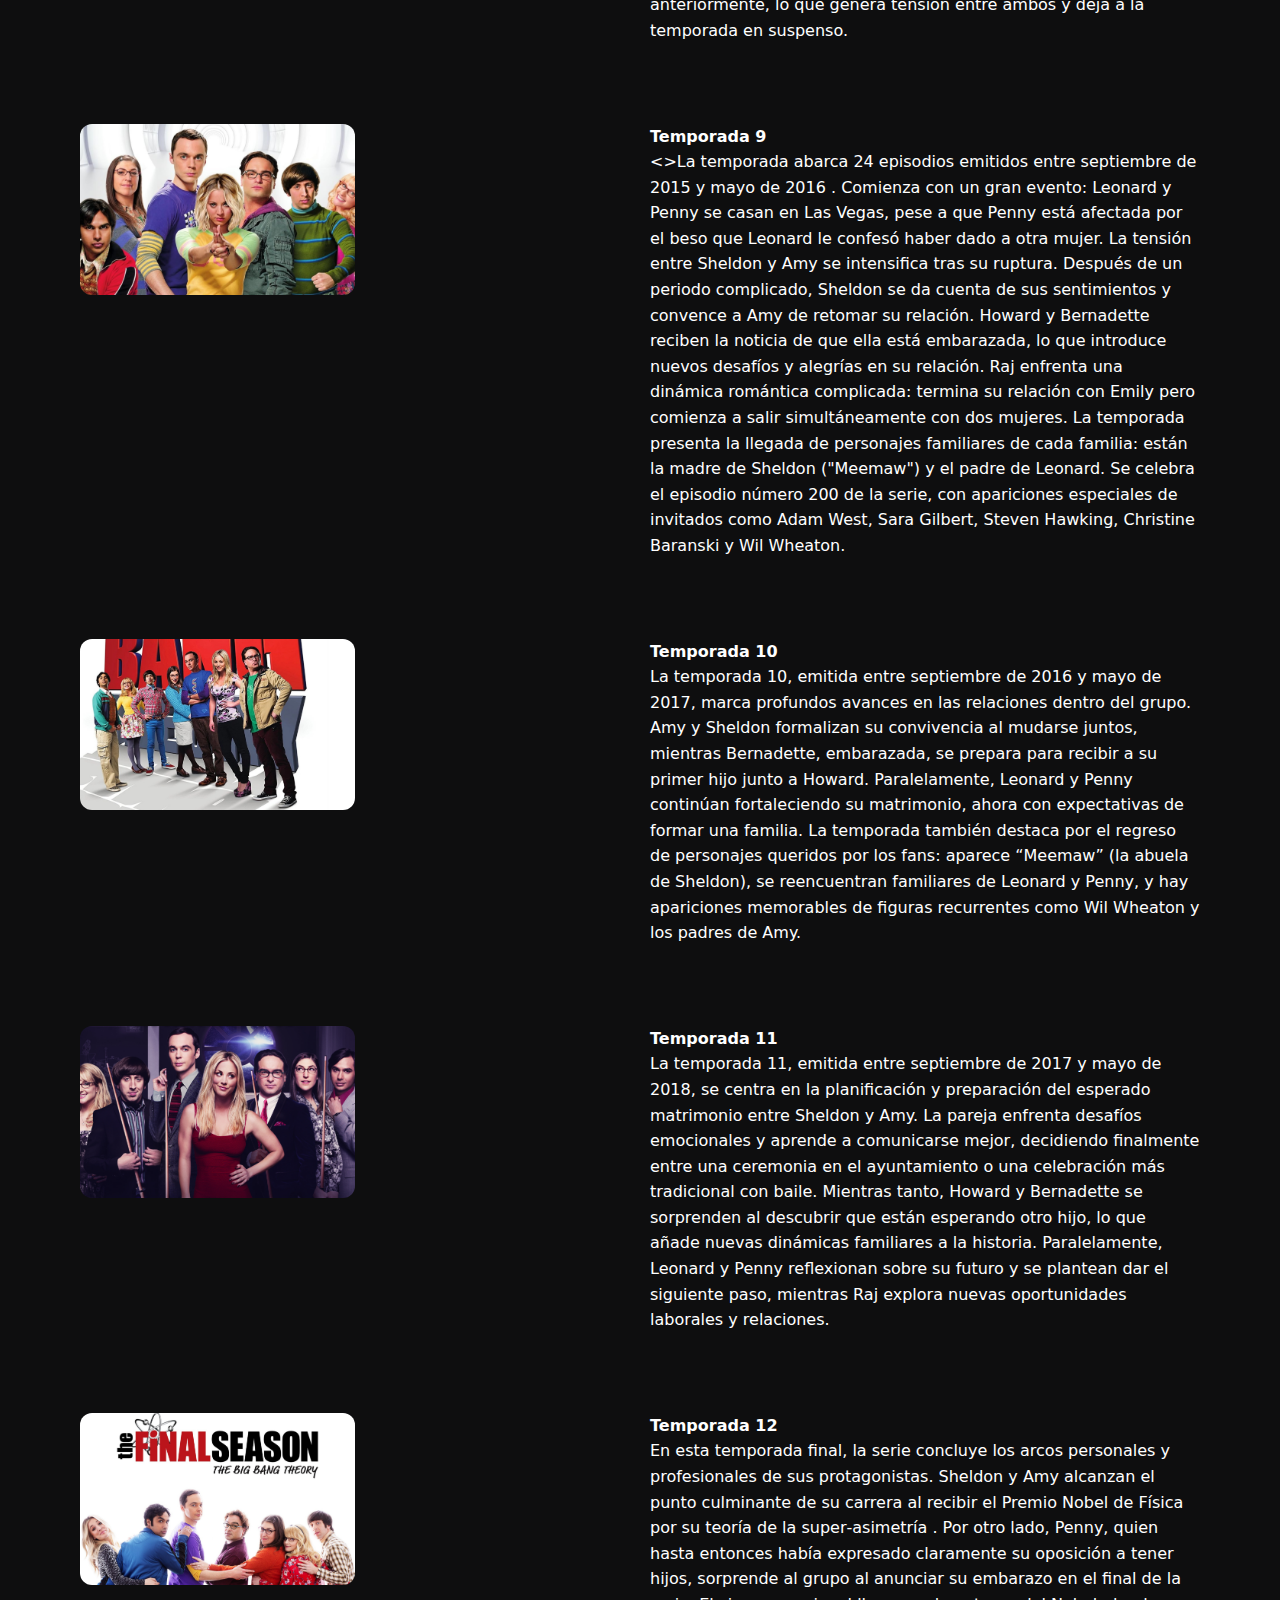
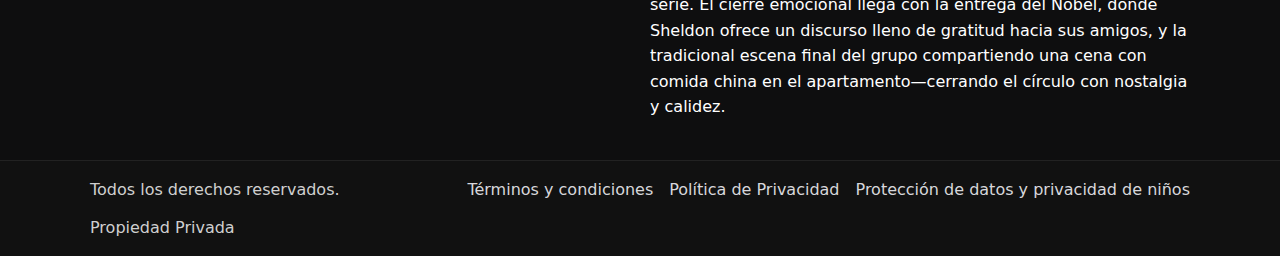
<file: seasons.html>
<!DOCTYPE html>
<html lang="en">
<head>
    <meta charset="UTF-8">
    <meta name="viewport" content="width=device-width, initial-scale=1.0">
    <link rel="stylesheet" href="./STYLE/style.css">
    <link rel="stylesheet" href="./global.css">
    <title>Temporadas-The Big Bang Theory-</title>
    <link rel="icon" href="./HOME/favicon-32x32.png">
</head>
<body class="home">
  <header class="encabezado">
    
      <a class="logo" href="./index.html" >
        <img src="./HOME/the_big_bang_theory_logo.jpg" alt="Logo The Big Bang Theory">
      </a>
    <div class="container navmargen">
    <nav>
  <ul class="nav">
    <li><a href="./index.html" >Home</a></li>
    <li><a href="./about.html">Acerca de la Serie</a></li>
    <li><a href="./cast.html">Personajes</a></li>
    <li><a href="./seasons.html"class="activo">Temporadas</a></li>
    <li><a href="./events.html">Eventos</a></li>
    <li><a href="./curiosities.html">Curiosidades</a></li>
    <li><a href="./error.html">E-shop</a></li>
    <li><a href="./contact.html">Contacto</a></li>
  </ul>
</nav>
    </div>
  </header>
    <main> 
        <section class="seasons-contenedor">
        <h1>Las 12 Temporadas de The Big Bang Theory</h1>
        <h2>De los primeros experimentos a un fenómeno televisivo mundial.</h2>

        <p>A lo largo de doce temporadas, The Big Bang Theory narró la evolución de sus personajes, combinando humor, ciencia y vínculos humanos. En esta sección se recorre cada etapa de la serie, desde sus inicios hasta su emotivo final, mostrando cómo se transformó en un referente cultural de la comedia contemporánea.</p>

      </section>

        <section class="seasons"> 
            <div class="container">
             <div class="seasons-grid">

                <a href="#tempo1"> <img src="./TEMPORADAS/temp 1.png" alt="temporada 1"></a>
                <a href="#tempo2"> <img src="./TEMPORADAS/temp 2.png" alt="temporada 2"></a>
                <a href="#tempo3"> <img src="./TEMPORADAS/temp 3.png" alt="temporada 3"></a>
                <a href="#tempo4"> <img src="./TEMPORADAS/temp 4.png" alt="temporada 4"></a>
                <a href="#tempo5"> <img src="./TEMPORADAS/temp5.png" alt="temporada 5"></a>
                <a href="#tempo6"> <img src="./TEMPORADAS/temp6.png" alt="temporada 6"></a>
                <a href="#tempo7"> <img src="./TEMPORADAS/temp7.png" alt="temporada 7"></a>
                <a href="#tempo8"> <img src="./TEMPORADAS/temp8.png" alt="temporada 8"></a>
                <a href="#tempo9"> <img src="./TEMPORADAS/temp9.png" alt="temporada 9"></a>
                <a href="#tempo10"> <img src="./TEMPORADAS/temp10.png" alt="temporada 10"></a>
                <a href="#tempo11"> <img src="./TEMPORADAS/temp11.png" alt="temporada 11"></a>
                <a href="#tempo12"> <img src="./TEMPORADAS/temp12.png" alt="temporada 12"></a>
             </div>
            </div>
        </section>

        <section >
            <article class="bloque">
                
                <div class="lugares">
                    <a href="https://www.youtube.com/watch?v=WBb3fojgW0Q" target="_blank">
                    <img src="./TEMPORADAS/temp 1.png" alt="Temporada 1 Trailer"></a>
                    <div>
                  <h3 id="tempo1">Temporada 1</h3>
                 <p>La primera temporada de The Big Bang Theory, emitida entre septiembre de 2007 y mayo de 2008, presenta a los tres principales protagonistas: los físicos Leonard Hofstadter y Sheldon Cooper, su vecina Penny, y los amigos Howard Wolowitz y Raj Koothrappali
                 La temporada se centra en la dinámica de este grupo de amigos, marcada por su pasión por la ciencia ficción, los cómics y los videojuegos, y por sus limitadas habilidades sociales. 
                 Un elemento clave es la incursión romántica de Leonard con Penny, una aspirante a actriz y nueva vecina, lo que da lugar a momentos cómicos y tensos mientras Leonard trata de conquistarla y Penny duda en corresponder.</p> </div>
               </div>
               <div class="fijo"><a href="#" class="boton">volver a Temporadas</a></div>
            </article>  
            
            
            
            
            <article class="bloque">
                
                <div class="lugares">
                    <a href="https://www.youtube.com/watch?v=iwXPEeEJeVw" target="_blank">
                    <img src="./TEMPORADAS/temp 2.png" alt="Temporada 2 Trailer" ></a>
                 
                 <div>
                 <h3 id="tempo2">Temporada 2</h3>
                <p>La segunda temporada, emitida entre septiembre de 2008 y mayo de 2009, sigue profundizando en la evolución de los personajes y sus relaciones. La dinámica entre Leonard y Penny se vuelve más compleja: atraviesan una ruptura temporal que, a largo plazo, fortalece su vínculo como amigos, mientras que Penny y Sheldon comienzan a forjar una creciente y peculiar amistad. Además, Sheldon vuelve a destacar con su personalidad obsesiva y socialmente inepta, mientras que la temporada insinúa que Penny empieza a reconocer sus verdaderos sentimientos hacia Leonard.</p></div>
                </div>
               
             </article>
            
            <article class="bloque">
                
                <div class="lugares">
                    <a href="https://www.youtube.com/watch?v=mQLV9qjnK60" target="_blank">
                    <img src="./TEMPORADAS/temp 3.png" alt="Temporada 3 Trailer" ></a>
                
                 <div>
                    <h3 id="tempo3">Temporada 3</h3>
                    <p>La tercera temporada, emitida entre septiembre de 2009 y mayo de 2010, consolidó el éxito de la serie con más de 15 millones de espectadores. Fue en esta etapa donde se introdujeron dos personajes clave que luego se sumarían al elenco principal: Bernadette Rostenkowski y la neurobióloga Amy Farrah Fowler (Mayim Bialik), ambos con roles significativos en el desarrollo de la dinámica grupal.</p> 
                    <p>Además, esta temporada fue testigo de reconocimientos importantes: Jim Parsons ganó el Emmy al Mejor Actor Principal en Comedia gracias al episodio "The Pants Alternative", mientras que Christine Baranski recibió una nominación al Emmy como Mejor Actriz Invitada por su papel en "The Maternal Congruence"</p> 
                 </div>
                </div>
              
            </article>
            
            
            
            <article class="bloque">
                
                <div class="lugares">
                    <a href="https://www.youtube.com/watch?v=i7MayruUMX0" target="_blank">
                    <img src="./TEMPORADAS/temp 4.png" alt="Temporada 4 Trailer" ></a>
                <div>
                    <h3 id="tempo4">Temporada 4</h3>
                    <P>La temporada 4, transmitida entre septiembre de 2010 y mayo de 2011, introduce formalmente a Amy Farrah Fowler y Bernadette Rostenkowski como miembros del elenco principal, lo que transforma la dinámica del grupo al darles más protagonismo a las protagonistas femeninas.
                    En esta temporada, Sheldon y Amy inician una relación platónica que aporta nuevas facetas a ambos personajes, mientras que Howard retoma su romance con Bernadette, lo que culmina en un compromiso formal.
                    Además, Leonard comienza una relación seria con Priya, la hermana de Raj, lo que despierta los celos de Penny y siembra tensión en el grupo.</p>
                </div>
                </div> 
              
            <article>

            </article class="bloque">
           
                <div class="lugares">
                    <a href="https://www.youtube.com/watch?v=dmT4dLg9JnI" target="_blank">
                    <img src="./TEMPORADAS/temp5.png" alt="Temporada 5 Trailer" ></a>
                 
                 <div><h3 id="tempo5">Temporada 5</h3>
                    <P>La temporada 5, emitida entre septiembre de 2011 y mayo de 2012, presenta eventos clave que marcan un importante desarrollo para los personajes. Howard recibe la oportunidad de viajar al espacio como ingeniero en la misión de la Estación Espacial Internacional, lo que lo lleva a casarse apresuradamente con Bernadette en un íntimo ritual mientras espera el lanzamiento. En paralelo, Amy y Sheldon consolidan su relación, pasando a ser oficialmente novios. Asimismo, Leonard y Penny exploran volver a estar juntos, fortaleciendo su vínculo romántico.
                    La temporada también cuenta con destacadas apariciones de invitados como Stephen Hawking y Leonard Nimoy, elevando el nivel de la serie con momentos memorables.</P>
                 </div>
                 </div>
          
            </article>
            
            <article class="bloque">
                
                <div class="lugares">
                    <a href="https://www.youtube.com/watch?v=Y5kXImSyKw0" target="_blank">
                    <img src="./TEMPORADAS/temp6.png" alt="Temporada 6 Trailer" ></a>
                
                 <div><H3 id="tempo6">Temporada 6</H3>
                    <p>La temporada 6 marca importantes transiciones para los personajes. Howard regresa del espacio y debe adaptarse a su nueva vida como marido y civil, enfrentándose a las expectativas de su madre y a la cotidianidad que le resulta difícil dejar atrás. La relación entre Sheldon y Amy avanza lentamente: aunque Amy desea avanzar más rápido, Sheldon muestra progreso en su fobia al contacto físico y una apertura emocional creciente   
                    Mientras tanto, Penny y Leonard siguen fortaleciendo su relación, a pesar de algunas tensiones derivadas de terceras personas como Alex, la asistente de Sheldon, que coquetea con Leonard. Raj, por su parte, deja atrás su mutismo selectivo al enfrentar un fuerte desafío emocional y comienza a hablar con naturalidad ante las mujeres; además, inicia una relación con Lucy, aunque con dificultades.
                   La temporada también destaca episodios recordados por legiones de fans, como “The Bakersfield Expedition”, que alcanzó el rating más alto de la serie hasta entonces.</p>
                 </div>
                </div>
               
            </article>
            
            <article class="bloque">
                
                <div class="lugares">
                    <a href="https://www.youtube.com/watch?v=3WTaBcvxgT8" target="_blank">
                    <img src="./TEMPORADAS/temp7.png" alt="Temporada 7 Trailer"></a>
                
                 <div><h3 id="tempo7">Temporada 7</h3>
                    <p>En la temporada 7 (emitida entre septiembre de 2013 y mayo de 2014), las relaciones del grupo avanzan significativamente. Sheldon y Amy profundizan en su vínculo mientras navegan compromisos y desencuentros románticos. Leonard y Penny se comprometen tras una propuesta surgida por impulsividad y celebración. Howard, recién regresado del espacio, se adapta a su vida de casado con Bernadette, enfrentando desafíos domésticos y emocionales. Raj continúa mejorando su vida amorosa ahora que ha superado el mutismo selectivo.
                    La temporada también incorpora emocionantes invitados especiales, incluyendo a Bill Nye, James Earl Jones, Carrie Fisher y Stephen Hawking.</p>
                 </div>
                </div>
               
            </article>
            
            <article class="bloque">
                
                <div class="lugares">
                    <a href="https://www.youtube.com/watch?v=jHxBLw8GDy4" target="_blank">
                    <img src="./TEMPORADAS/temp8.png" alt="Temporada 8 Trailer" ></a> 
                
                 <div><h3 id="tempo8">Temporada 8</h3>
                    <p>La temporada 8, emitida desde septiembre de 2014 hasta mayo de 2015, profundiza en la evolución de las relaciones del grupo. Sheldon retoma su vida tras un viaje complicado, Amy busca mayor compromiso, y Penny acepta finalmente un trabajo en ventas farmacéuticas tras un proceso tumultuoso.
                    Uno de los momentos más destacados ocurre al final de la temporada: Leonard y Penny deciden casarse y se dirigen espontáneamente a Las Vegas, aunque Leonard revela durante el viaje que besó a otra mujer anteriormente, lo que genera tensión entre ambos y deja a la temporada en suspenso.</p>
                 </div>
                </div>
              
            </article>
            
            <article class="bloque">
                
                <div class="lugares">
                    <a href="https://www.youtube.com/watch?v=s2iD1wB9VlE" target="_blank">
                    <img src="./TEMPORADAS/temp9.png" alt="Temporada 9 Trailer" ></a> 
                 
                 <div><h3 id="tempo9">Temporada 9</h3>
                    <>La temporada abarca 24 episodios emitidos entre septiembre de 2015 y mayo de 2016 . Comienza con un gran evento: Leonard y Penny se casan en Las Vegas, pese a que Penny está afectada por el beso que Leonard le confesó haber dado a otra mujer.
                    
                    La tensión entre Sheldon y Amy se intensifica tras su ruptura. Después de un periodo complicado, Sheldon se da cuenta de sus sentimientos y convence a Amy de retomar su relación.
                    Howard y Bernadette reciben la noticia de que ella está embarazada, lo que introduce nuevos desafíos y alegrías en su relación. Raj enfrenta una dinámica romántica complicada: termina su relación con Emily pero comienza a salir simultáneamente con dos mujeres.
                    La temporada presenta la llegada de personajes familiares de cada familia: están la madre de Sheldon ("Meemaw") y el padre de Leonard.
                    Se celebra el episodio número 200 de la serie, con apariciones especiales de invitados como Adam West, Sara Gilbert, Steven Hawking, Christine Baranski y Wil Wheaton.</p>
                </div>
            </div>
              
            </article>
            
            <article class="bloque">
               
                <div class="lugares">
                    <a href="https://www.youtube.com/watch?v=3WPSDiTuHWQ" target="_blank">
                    <img src="./TEMPORADAS/temp10.png" alt="Temporada 10 Trailer"
                    ></a> 
                
                <div> <h3 id="tempo10">Temporada 10</h3>
                    <p>La temporada 10, emitida entre septiembre de 2016 y mayo de 2017, marca profundos avances en las relaciones dentro del grupo. Amy y Sheldon formalizan su convivencia al mudarse juntos, mientras Bernadette, embarazada, se prepara para recibir a su primer hijo junto a Howard. Paralelamente, Leonard y Penny continúan fortaleciendo su matrimonio, ahora con expectativas de formar una familia.
                    La temporada también destaca por el regreso de personajes queridos por los fans: aparece “Meemaw” (la abuela de Sheldon), se reencuentran familiares de Leonard y Penny, y hay apariciones memorables de figuras recurrentes como Wil Wheaton y los padres de Amy.
                </div>
            </div>
              
            </article>
            
            <article class="bloque">
                <div class="lugares">
                    <a href="https://www.youtube.com/watch?v=RJknrSi3eUQ" target="_blank">
                    <img src="./TEMPORADAS/temp11.png" alt="Temporada 11 Trailer" ></a>
                 
                 <div><h3 id="tempo11">Temporada 11</h3>
                    <p>La temporada 11, emitida entre septiembre de 2017 y mayo de 2018, se centra en la planificación y preparación del esperado matrimonio entre Sheldon y Amy. La pareja enfrenta desafíos emocionales y aprende a comunicarse mejor, decidiendo finalmente entre una ceremonia en el ayuntamiento o una celebración más tradicional con baile. 
                    Mientras tanto, Howard y Bernadette se sorprenden al descubrir que están esperando otro hijo, lo que añade nuevas dinámicas familiares a la historia. Paralelamente, Leonard y Penny reflexionan sobre su futuro y se plantean dar el siguiente paso, mientras Raj explora nuevas oportunidades laborales y relaciones.</p>
                </div>
            </div>
             
            </article>
            
            <article class="bloque">
                
                <div class="lugares">
                    <a href="https://www.youtube.com/watch?v=PpKdAxc0pn4" target="_blank">
                    <img src="./TEMPORADAS/temp12.png" alt="Temporada 12 Trailer" ></a>
                
                <div><h3 id="tempo12">Temporada 12</h3>
                    <p>En esta temporada final, la serie concluye los arcos personales y profesionales de sus protagonistas. Sheldon y Amy alcanzan el punto culminante de su carrera al recibir el Premio Nobel de Física por su teoría de la super‑asimetría . Por otro lado, Penny, quien hasta entonces había expresado claramente su oposición a tener hijos, sorprende al grupo al anunciar su embarazo en el final de la serie.  El cierre emocional llega con la entrega del Nobel, donde Sheldon ofrece un discurso lleno de gratitud hacia sus amigos, y la tradicional escena final del grupo compartiendo una cena con comida china en el apartamento—cerrando el círculo con nostalgia y calidez.</p>
                </div>
            </div>
               
            </article>
             
        </section>
    </main>   
    <footer class="site-footer" id="footer" >
    <div class="container footer__row">
      <span>Todos los derechos reservados.</span>
        <ul class="footer__links">
          <li><a href="https://www.argentina.gob.ar/terminos-y-condiciones#2" target="_blank">Términos y condiciones</a></li>
          <li><a href="https://www.argentina.gob.ar/terminos-y-condiciones#15" target="_blank" >Política de Privacidad</a></li>
          <li><a href="https://www.argentina.gob.ar/noticias/proteccion-de-datos-y-privacidad-de-ninos-ninas-y-adolescentes-en-entornos-digitales#" target="_blank">Protección de datos y privacidad de niños</a></li>
        </ul>
      </nav>
      <span>Propiedad Privada</span>
    </div>
  </footer>
</body>

</html>
</file>
<file: global.css>
*{
  box-sizing: border-box;
  margin: 0;
  padding: 0;
  font-size: 100%;  
  scroll-behavior: smooth;
}

.home{
  margin:0; 
  font-family: system-ui, -apple-system, Segoe UI, Roboto, Arial, sans-serif;
  font-size:  16px;
  line-height: 1.6;
  background:#0E0E0F;
  color:#FFFFFF;
}

img{ 
  max-width: 100%; 
  height: auto; 
  display: block; 
}
</file>
<file: STYLE/style.css>
/*header*/

.encabezado{
  display: flex;
      justify-content: flex-end;
      align-items: center;
      width: 100%;
}

.logo{
    display: inline-flex;
    align-items: center;
    margin-top: 20px;
    margin-left: 20px;
    margin-bottom: 10px;
}
.logo img{
  height: 71px;     
  width: auto;
  transition: transform 0.2s ease;
}
.logo img:hover{
  transform: scale(1.25);
}

.container{
  width: 92vw;
  max-width: 1100px;
  margin-left: auto;
  margin-right: auto;
}

a{ 
  color: #FFD400; 
  text-decoration: none; }

a:hover{ 
  text-decoration: underline; }

.navmargen{
      margin-right: 30px;
}

.nav{
  list-style: none;
     display: flex;
    justify-content: flex-end;
  gap: 12px;
}

.nav li{ display: inline-block; 
}
.nav a{
  color: #FFFFFF;
  font-weight: 500;
  padding: 8px 12px;                
  border-radius: 8px;
  transition: background 0.25s ease, color 0.25s ease;
  text-decoration: none;          
}

.nav a:hover,
.nav a.activo{
  background: #E11D2A; 
  color: #FFD400;      
}

/* INDEX*/
.hero{
  position: relative;
  background-image: url(../HOME/fondo.jpg);  
  background-size: cover;      
  background-position: center;  
  background-repeat: no-repeat; 
  height: 85vh;                
  display: flex;                
  align-items: center;
  justify-content: center;
  text-align: center;
  padding: 24px;
}

.contenido{
  color: #FFFFFF;
  background-color: rgba(0,0,0,0.5); 
  padding: 32px;
  border-radius: 12px;
  max-width: 800px;
}

.contenido h1{
  font-size: 2.5rem;
  margin-bottom: 16px;
  letter-spacing: 0.04em;
}

.contenido p{
  font-size: 1.1rem;
  line-height: 1.6;
}

.boton{
  display: inline-block;
  margin-top: 16px;
  padding: 10px 18px; 
  background-color: #E11D2A;  
  color: #FFFFFF;
  text-decoration: none;
  border-radius: 8px;
  font-weight: 700;
  transition: background 0.25s ease, color 0.25s ease, transform 0.15s ease; 
}

.boton:hover{
  background-color: #FFD400; 
  color: #000000;
  transform: translateY(-1px); 
}

/*footer*/

.site-footer{
  background: #111111;
  color: #CFCFCF;
  border-top: 1px solid #222222;
}

.footer__row{
  display: flex;
  gap: 12px 16px;
  flex-wrap: wrap;
  align-items: center;
  justify-content: space-between;
  padding: 16px 0
}
.footer__links{
  list-style: none;
  display: flex;
  gap: 16px;
  margin: 0;
  padding: 0;
}
.footer__links a{
  color: #D7D7DB;
  text-decoration: none;
}
.footer__links a:hover{
  color: #FFFFFF;
  text-decoration: underline;
}

/*about*/

.banner{
  width: 100%;
  height: 30vh;               
  object-fit: cover;          
  object-position: center 20%; 
  display: block;
}
.intro-serie {
  display: flex;
  justify-content: center;       
  align-items: center;          
  min-height: 45vh;             
  padding: 32px 0 16px;    
}

.acciones {
  display: flex;
  justify-content: center;   
  gap: 12px;
  padding: 8px 0 16px;       
  width: 92%;                  
  max-width: 1100px;
  margin: 0 auto;   
}

.acciones .boton{
  box-shadow: 0 3px 0 0 #9c0f18;   
}
.acciones .boton:hover{
  transform: translateY(-1px);     
}
.historia {
  display: flex;
  flex-direction: row;
  align-items: center;        
  justify-content: space-between;
  width: 100%;
  height: 100vh;            
  box-sizing: border-box;
  
}

.historia-imagen {
  flex: 1;         
  overflow: hidden;           
}

.historia-imagen img {
  width: 100%;
  height: 100%;
  object-fit: cover;flex: 1;   
}

.historia h2{
 font-size: 2.5rem;
  margin-bottom: 16px;
  letter-spacing: 0.04em;
}

.historia-texto {
  flex: 1;                   
  padding: 40px;
  box-sizing: border-box;
}

.intro h2{
   margin-top: 0;
  margin-bottom: 8px;
  font-size: 2.5rem;  
}
.intro h3{
  font-size: 1.5rem;
}

.creadores {
  padding: 40px;
  width: 100%;
  box-sizing: border-box;
  margin-bottom: 15%;
}

.creadores .intro {
  line-height: 2;
  margin-bottom: 30px; 
  margin-top: 30px;
}

.creadores-articulos {
  display: flex;
  flex-direction: row;      
  justify-content: space-between; 
  align-items: stretch;     
  gap: 30px;                
}

.creadores-articulos article {
  flex: 1;                   
  border-radius: 15px;
  padding: 25px;
  box-shadow: 0 8px 20px rgba(0, 0, 0, 0.08);
  background-color: #FFD400;
  color:rgb(0, 0, 0);  
  display: flex;
  flex-direction: column;
  gap: 10px;
}

.creadores-articulos article h3 {
  margin-top: 0;
  margin-bottom: 8px;
  font-size: 2.5rem;
}

.creadores-articulos article p {
  margin: 0;
  line-height: 1.6;
}
.bloque {
  display: flex;
  flex-direction: column; 
  gap: 40px;
  padding: 40px 80px;
  box-sizing: border-box;
}
.boque h2{
  margin-top: 0;
  margin-bottom: 8px;
  font-size: 2.5rem;  
}
.intro-loc h2{
  font-size: 2.5rem;
}
.intro-loc h3{ 
  font-size: 1.5rem;
}

.lugares {
  display: grid;
  align-items: start;
  grid-template-columns: 1fr 1fr; 
  gap: 20px;
}

.lugares img {
  width: 50%;
  aspect-ratio: 16 / 10; 
  object-fit: cover;
  border-radius: 12px;
}

.lugares article {
  width: auto;
}

.sobre-audio iframe {
  width: 100%;
  max-width: 300px;
  height: 300px;
  border-radius: 12px;
}

.sobre-audio {
  display: flex;
  flex-direction: column;
  align-items: center;
  justify-content: center;
  text-align: center;
  width: 85%;
  max-width: 700px;
  margin: 80px auto;
  padding: 40px 20px;


  background-color: rgba(0, 0, 0, 0.4);
  backdrop-filter: blur(6px);
  border: 1px solid rgba(255, 255, 255, 0.25);
  border-radius: 16px;
  box-shadow: 0 6px 18px rgba(0, 0, 0, 0.35);
  color: #fff;
}

.sobre-audio h2 {
  font-size: 2rem;
  margin-bottom: 10px;
  color: #FFD400;
}

.sobre-audio p {
  font-size: 1.1rem;
  color: #E9E9E9;
  margin-bottom: 20px;
  line-height: 1.6;
}

.sobre-audio iframe {
  width: 100%;
  max-width: 400px;
  height: 400px;
  border-radius: 12px;
  box-shadow: 0 4px 16px rgba(0, 0, 0, 0.4);
}
/*cast*/

.elenco_pres {
  display: flex;
  align-items: center;
  justify-content: space-between;
  gap: 40px;
  padding: 40px 0;
}

.elenco_pres img {
  width: 50%; 
  border-radius: 12px;
  object-fit: cover;
}

.elenco_pres .contenido {
  width: 50%;
  color: #fff;
  background-color: rgba(0, 0, 0, 0.5);
  padding: 32px;
  border-radius: 12px;
  box-sizing: border-box;
}
.ep {
  padding-top: 40px;
  padding-bottom: 60px;  
}

.grilla {
  margin-left: auto;
  margin-right: auto;
  display: grid;
  grid-template-columns: auto auto;
  max-width: 768px;
  margin-top: 40px;       
  margin-bottom: 40px;    
  gap: 20px;              
  justify-content: center;
}
.grilla img {
  border-radius: 15px;
  border: 4px solid #FFD400;
  margin: 6px;          
  max-width: 100%;
  height: auto;
  display: block;
  box-shadow: 0 4px 12px rgba(0,0,0,0.3);
}
.cuadro {
  padding: 20px;
  text-align: center;
  max-height: 280px;
  overflow: auto; 
 }

.grilla img{
  border-radius: 15px;
  border: 4px solid #FFD400;
 }
    
    /* temporadas*/

.seasons-contenedor {
  text-align: center;
  padding: 60px 20px 30px;    
  box-sizing: border-box;
  background-color: rgba(255, 255, 255, 0.05); 
  border: 1px solid rgba(255, 255, 255, 0.08);
  border-radius: 8px;
  backdrop-filter: blur(3px);
  
}

.seasons-contenedor h1 {
  font-size: 2.5rem;          
  margin-bottom: 16px;
  letter-spacing: 0.04em;
  
}

.seasons-contenedor h2 {
  font-size: 1.5rem;          
  margin-bottom: 24px;
 
}

.seasons-contenedor p { 
  max-width: 900px; 
  margin: 0 auto 40px;
 }

.seasons{ 
  padding: 20px 0 60px;
}

.seasons .container {
  width: 92vw;
  max-width: 1100px;
  margin: 0 auto;
  box-sizing: border-box;
}

.seasons-grid {
  display: grid;
  grid-template-columns: repeat(4, 1fr);
  gap: 24px;
}

.seasons-grid a {
  display: block;
  border-radius: 12px;
  overflow: hidden;
  box-shadow: 0 6px 18px rgba(0,0,0,0.08);
  transition: transform 0.25s ease, box-shadow 0.25s ease;
}

.seasons-grid a:hover {
  transform: translateY(-3px);
  box-shadow: 0 10px 24px rgba(0,0,0,0.12);
}

.seasons-grid img {
  width: 100%;
  aspect-ratio: 3 / 4;    
  object-fit: cover;
  display: block;
  border-radius: 12px;
}
/* curiosidases*/

.hero-curiosidades {
  position: relative;
  height: 100vh;
  background-image: url("../CURIOSIDADES/collage de curiosidades.png");
  background-size: cover;
  background-position: center;
  background-repeat: no-repeat;
  display: flex;
  align-items: center;
  justify-content: flex-end;
  padding: 40px 60px;
  box-sizing: border-box;
  overflow: hidden;
}

.hero-curiosidades .hero-link {
  position: absolute;
  inset: 0;
  z-index: 1;
}

.hero-curiosidades-texto {
  position: relative;
  z-index: 2;
  width: 50%;
  background-color: rgba(0, 0, 0, 0.4);
  backdrop-filter: blur(8px);
  border-radius: 16px;
  padding: 32px 40px;
  color: #fff;
  box-shadow: 0 8px 20px rgba(0, 0, 0, 0.4);
  margin-right: 3%;
}

.hero-curiosidades-texto h1 {
  font-size: 2rem;
  margin-bottom: 12px;
}

.hero-curiosidades-texto h2 {
  font-size: 1.5rem;
  color: #E9E9E9;
  margin-bottom: 8px;
}

.hero-curiosidades-texto h3 {
  font-size: 1rem;
  color: #FFD400;
  margin-bottom: 16px;
}

.detalles-card{
  max-width: 1100px;
  margin: 24px auto 40px;      
  padding: 24px 28px;
  border-radius: 14px;
  background-color: rgba(255,255,255,0.06);
  border: 1px solid rgba(255,255,255,0.10);
  box-shadow: 0 8px 24px rgba(0,0,0,0.35);
  backdrop-filter: blur(4px);
  
  color: #E8E8E8;
  text-align: left;            
  box-sizing: border-box;
}

.detalles-card h2{
  font-size: 2rem;
  margin: 0 0 12px;
  letter-spacing: .02em;
  color: #FFFFFF;
}

.detalles-card h3{
  font-size: 1.25rem;
  margin: 16px 0 8px;
  color: #FFD400;              
}

.detalles-card p{
  margin: 0;                    
  color: #D9D9D9;
}
.detalles-card p + p{
  margin-top: 14px;            
  padding-top: 14px;
  border-top: 1px solid rgba(255,255,255,0.08);
}

/* contacto*/

.contact-hero{
  background-image: url("../CONTACTO/netflix.webp"); 
  background-size: cover;
  background-position: center;
  background-repeat: no-repeat;
  min-height: 70vh;

  display: block;
  padding: 40px 16px;     
  box-sizing: border-box;
  position: relative;
}

.contact-card{
  max-width: 720px;
  margin: 0 auto 16px;    
  background-color: rgba(0,0,0,0.5); 
  color: #fff;
  padding: 20px;
  border-radius: 12px;
}

.contact-card h1{
  margin: 0 0 8px;
  font-size: 2rem;
  letter-spacing: .02em;
}
.contact-card h2{
  margin: 0 0 16px;
  font-size: 1.125rem;
  color: #E9E9E9;
}

.formulario-contacto fieldset{
  border: 0;
  margin: 0;
  padding: 0;
}

.form-grupo{
  margin-bottom: 12px;
}

.form-grupo label{
  display: block;
  margin-bottom: 6px;
  font-weight: 600;
}

.form-grupo input,
.form-grupo textarea{
  width: 100%;
  padding: 10px 12px;
  border-radius: 8px;
  border: 1px solid #ccc;
  box-sizing: border-box;
}

.form-grupo input:focus,
.form-grupo textarea:focus{
  outline: 2px solid #FFD400;
  border-color: #FFD400;
}

.contact-social{
  max-width: 720px;
  margin: 12px auto 0;    
  background-color: rgba(0,0,0,0.4);
  border-radius: 12px;
  padding: 8px 12px;
  text-align: center;
}

.contact-social a{
  display: inline-block;
  margin: 6px 10px;
}

.contact-social img{
  width: 36px;
  height: 36px;
  display: inline-block;
}

/* e-shop*/

.merch-hero {
  background-image: url("../COMPRAS/foto merch.png");
  min-height: 100vh;            
  display: flex;
  justify-content:center;  
  align-items: flex-start;     
  padding:  20vh;           
  position: relative;
  box-sizing: border-box;
}

.merch-hero .contact-card {
  background-color: rgba(0, 0, 0, 0.4);
  backdrop-filter: blur(6px);
  border: 1px solid rgba(255,255,255,0.25);
  border-radius: 16px;
  padding: 28px 32px;
  max-width: 720px;
  color: #fff;
}

.merch-hero h1 {
  font-size: clamp  2.5rem;
  margin-bottom: 10px;
}

.merch-hero p {
  font-size: 1.5rem;
  color: #E9E9E9;
  margin-bottom: 24px;
}
</file>
